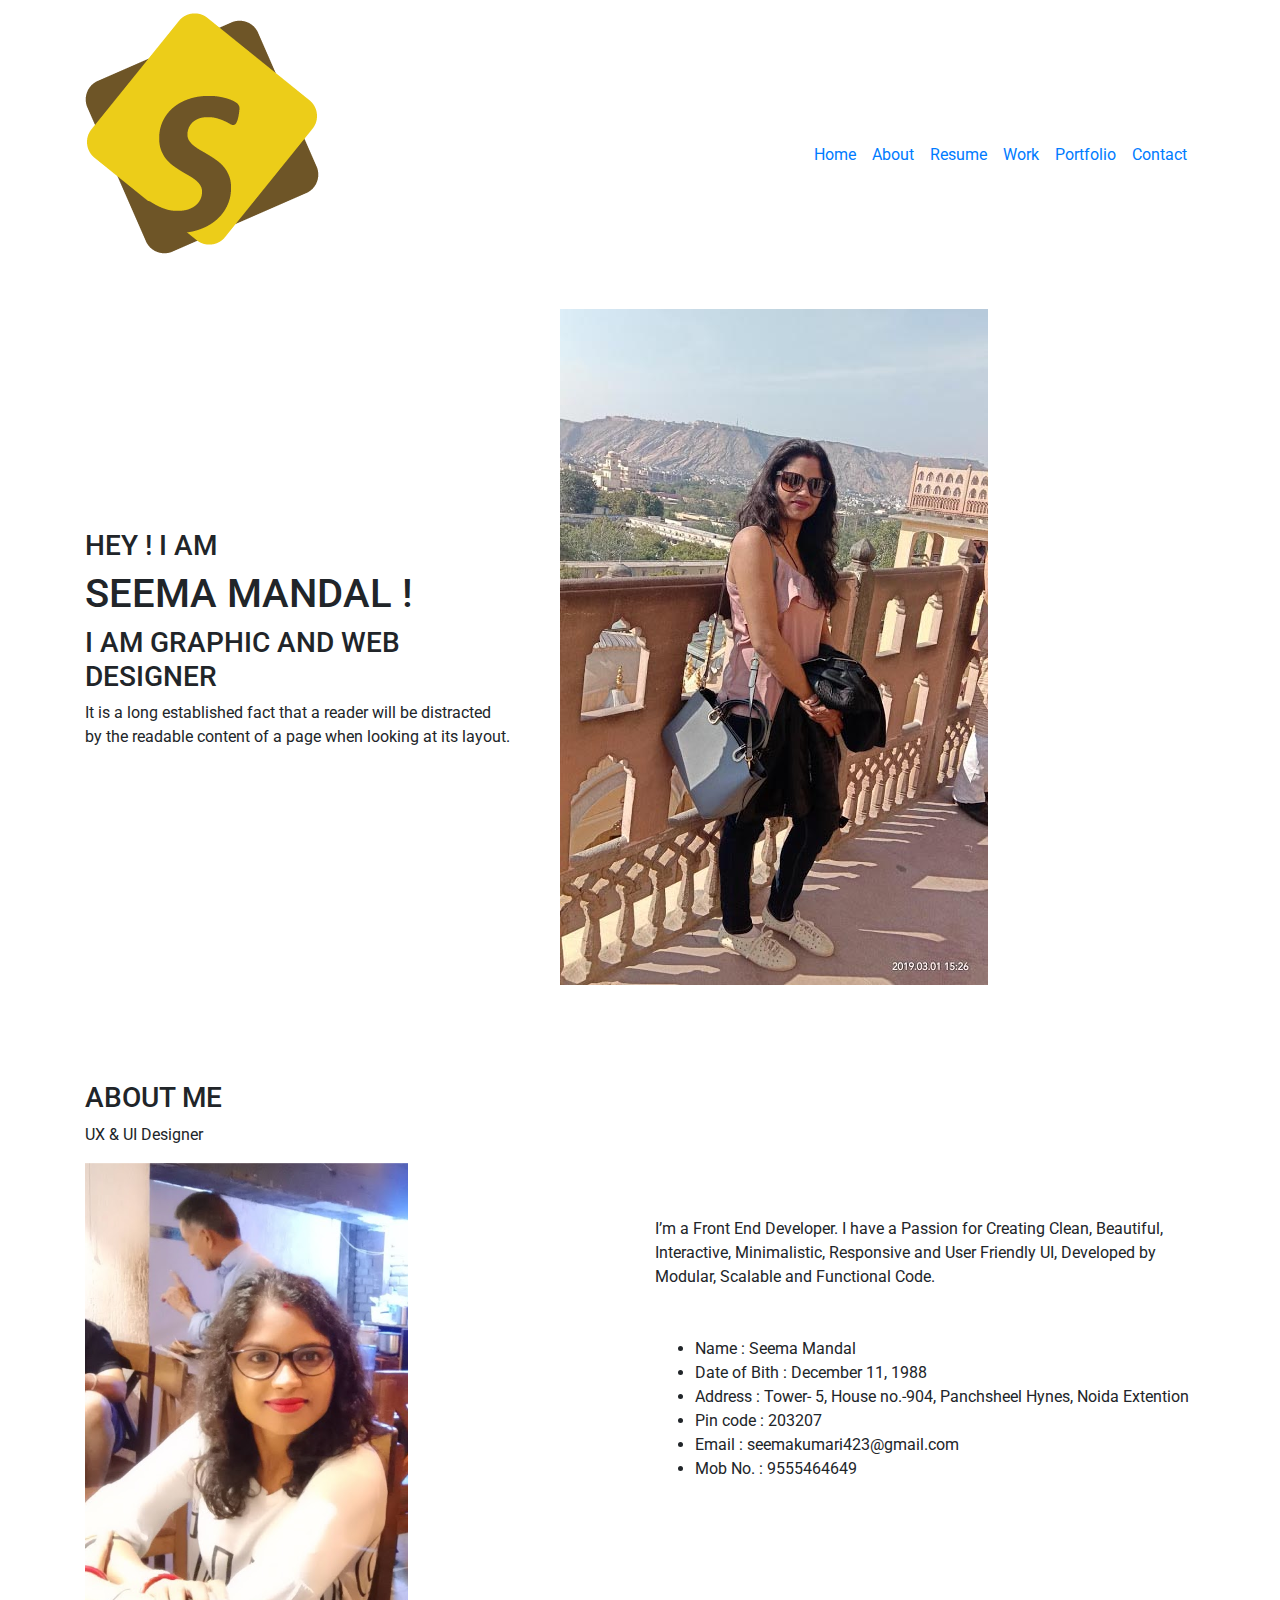
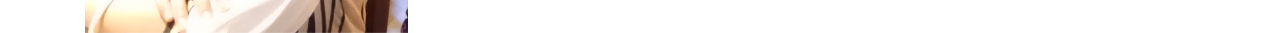
<file: MY PROFILE/MY PROFILE/index.html>
<!doctype html>
<html>
<head>
<meta charset="utf-8">
<title>Myprofile 1</title>
<meta charset="utf-8">
<meta name="viewport" content="width=device-width, initial-scale=1.0">
<link href="css/bootstrap.min.css" rel="stylesheet"/>
<link href="css/style.css" rel="stylesheet"/>
<link href="css/font-awesome.min.css" rel="stylesheet"/>
<link href="https://fonts.googleapis.com/css2?family=Roboto:wght@400;500;900&display=swap" rel="stylesheet">

</head>
<!-- header start-->
<body>
    <header>
        <nav class="navbar navbar-expand-lg menu">
        <div class="container position-relative">
            <a class="navbar-brand" href="#"><img src="images/logo.png" alt=""></a>
                <ul class="navbar-nav  ml-auto">
                    <li class="nav-item "><a class="nav-link btn-line" href="Home">Home</a></li>
                    <li class="nav-item"><a class="nav-link" href="About">About</a></li>
                    <li class="nav-item"><a class="nav-link" href="Resume">Resume</a></li>
                    <li class="nav-item"><a class="nav-link" href="Work">Work</a></li>
                    <li class="nav-item"><a class="nav-link" href="Portfolio">Portfolio</a></li>
                    <li class="nav-item"><a class="nav-link" href="Contact">Contact</a></li>
                </ul>
        </div>
        </nav>
    </header>
    
<!--****************HEADER END********************-->
    
    <section class="banner-section">
        <div class="container">
            <div class="row align-items-center">
                <div class="col-md-5 ">
                    <h3>HEY ! I AM </h3>
                    <h1>SEEMA MANDAL !</h1>
                    <h3>I AM GRAPHIC AND WEB DESIGNER</h3>
                    <p>It is a long established fact that a reader will be distracted<br>
                        by the readable content of a page when looking at its layout. </p>
                </div>
                
                <div class="col-md-7 bg ">
                    <a href="#"><img src="images/IMG_20190301_152623.jpg" alt=""></a>
                </div>
            </div>
        </div>
    </section>
    
<!--****************BANNER SECTION END********************-->  
    
    <section class="about-section">
        <div class="container pt-5 mt-5">
            <div class="row align-items-center">
                <div class="col-md-6 bg bg-adjust rectangel-elmt">
                    <h3>ABOUT ME</h3>
                    <p>UX & UI Designer</p>
                    <a href="#"><img src="images/Mask Group 3.png" alt=""></a>
                </div>
                <div class="col-md-6">
                    <p>I’m a Front End Developer. I have a Passion for Creating 
                        Clean, Beautiful, Interactive, Minimalistic, Responsive 
                        and User Friendly UI, Developed by Modular, Scalable 
                        and Functional Code.
                    </p>
                        
                    <ul class="p-details mt-5">
                        <li>
                            <span>Name :</span>
                            <span>Seema Mandal</span>
                        </li>
                        <li>
                            <span>Date of Bith :</span>
                            <span>December 11, 1988</span>
                        </li>
                        <li>
                            <span>Address :</span>
                            <span>Tower- 5, House no.-904,
                           Panchsheel Hynes, Noida Extention
                            </span>
                        </li>
                        <li>
                            <span>Pin code :</span>
                            <span>203207</span>
                        </li>
                        <li>
                            <span>Email :</span>
                            <span>seemakumari423@gmail.com</span>
                        </li>
                        <li>
                            <span>Mob No. :</span>
                            <span>9555464649</span>
                        </li>
                    </ul>
                </div>
            </div>
        </div>
    </section>
    
    <script src="js/jquery-3.4.1.min.js"></script>
    <script src="js/bootstrap.min.js"></script>
    
</body>
</html>
</file>
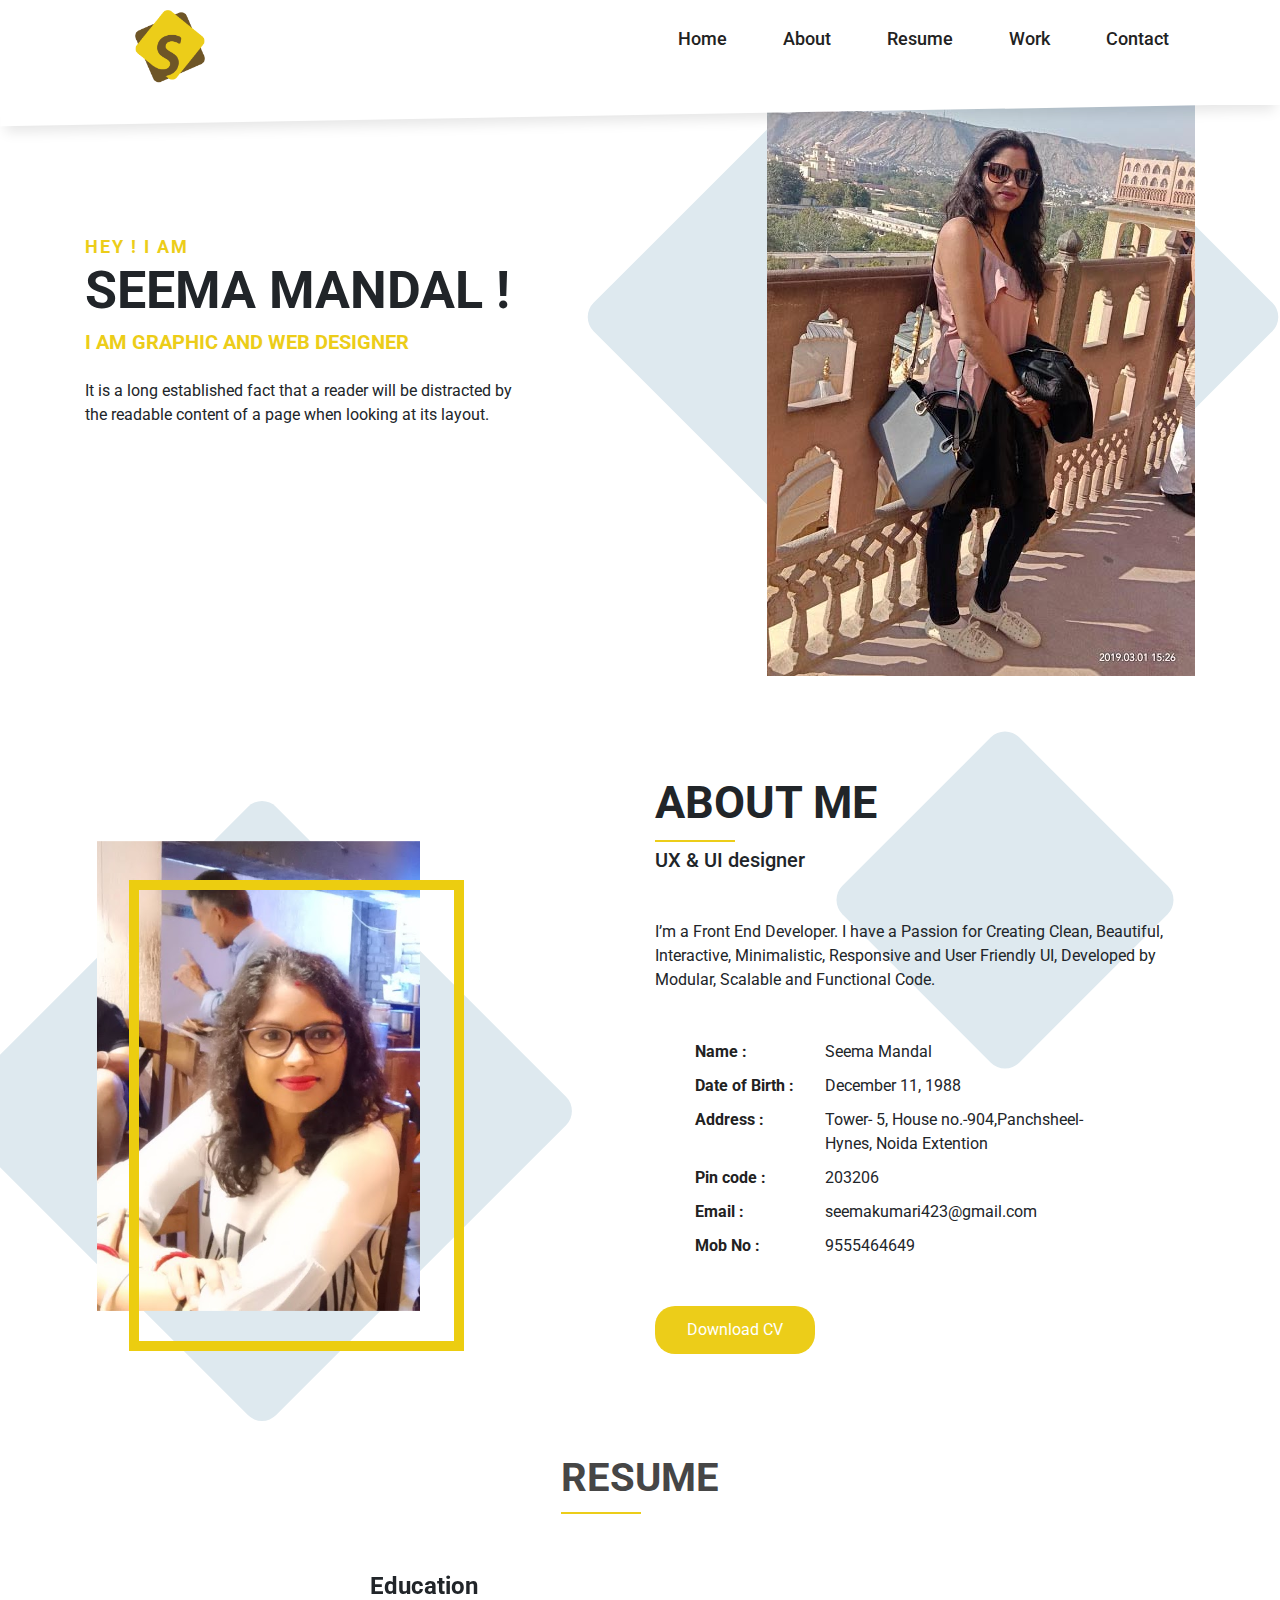
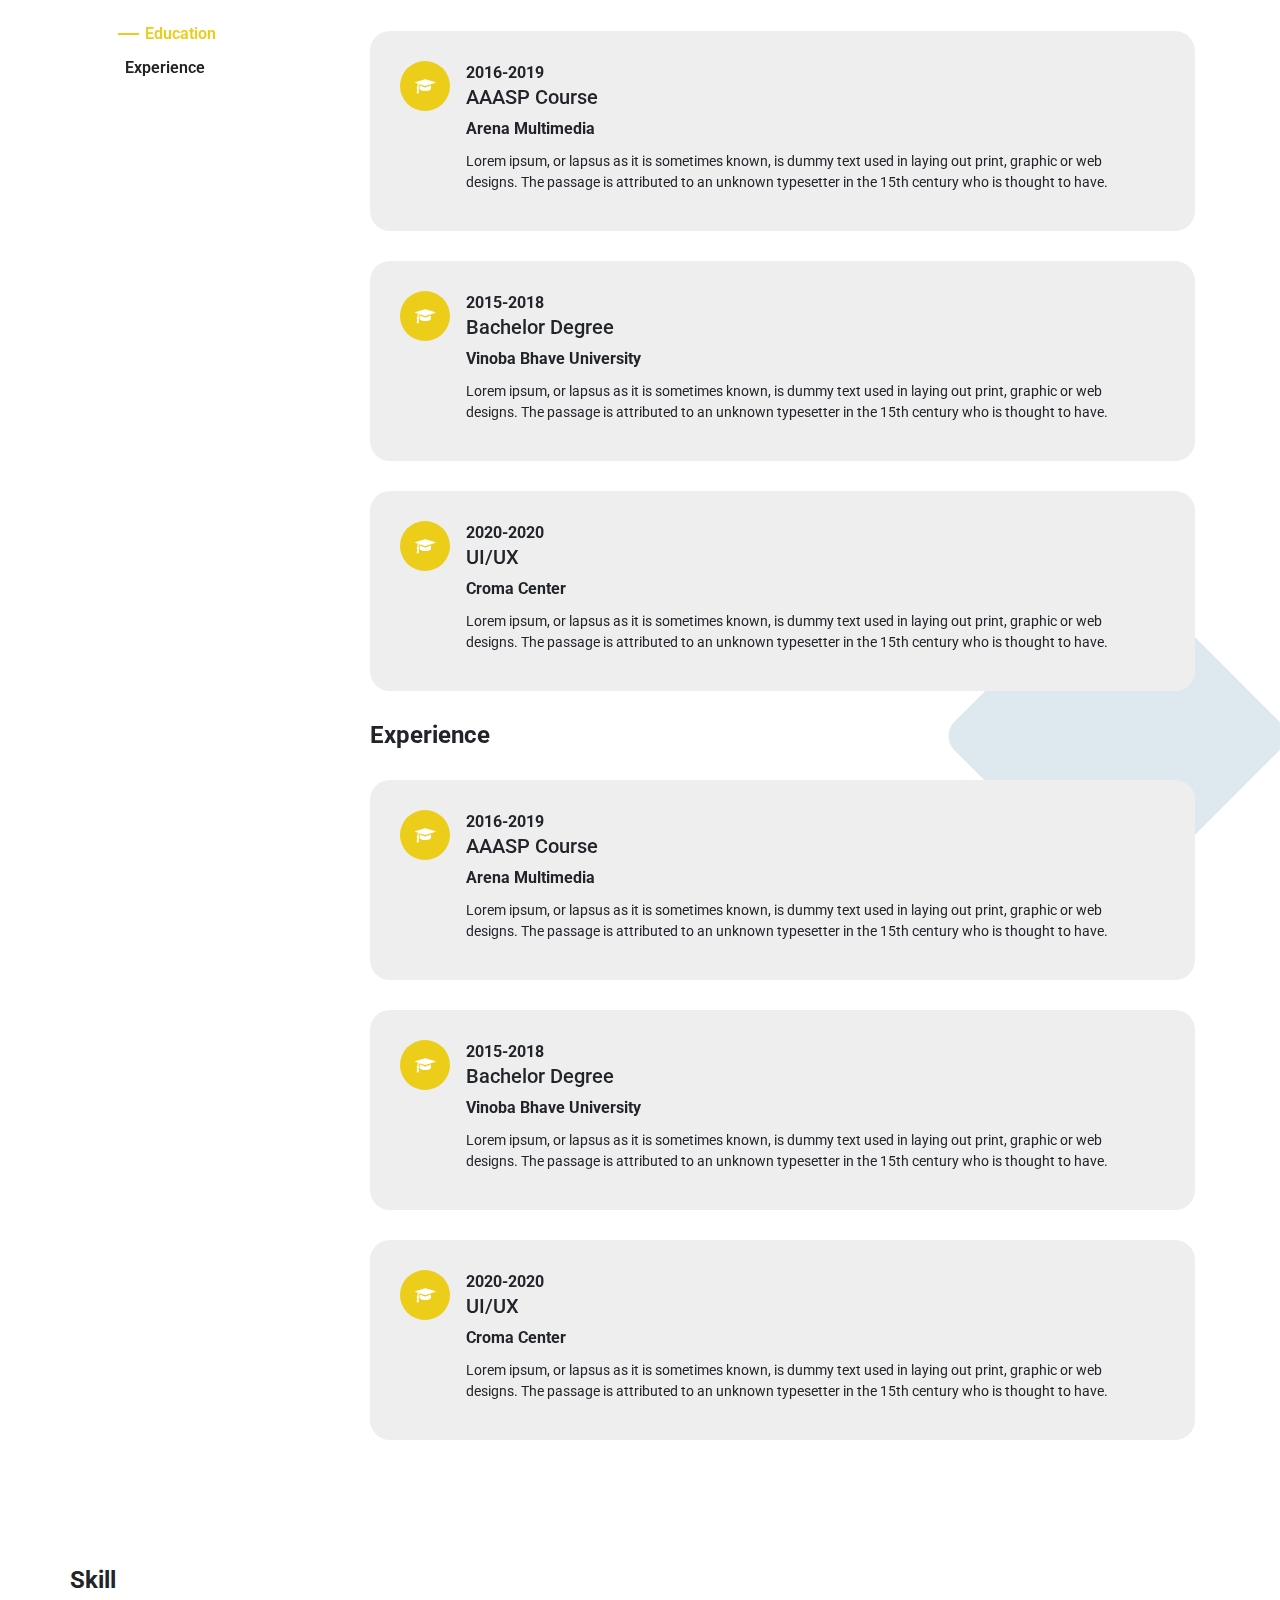
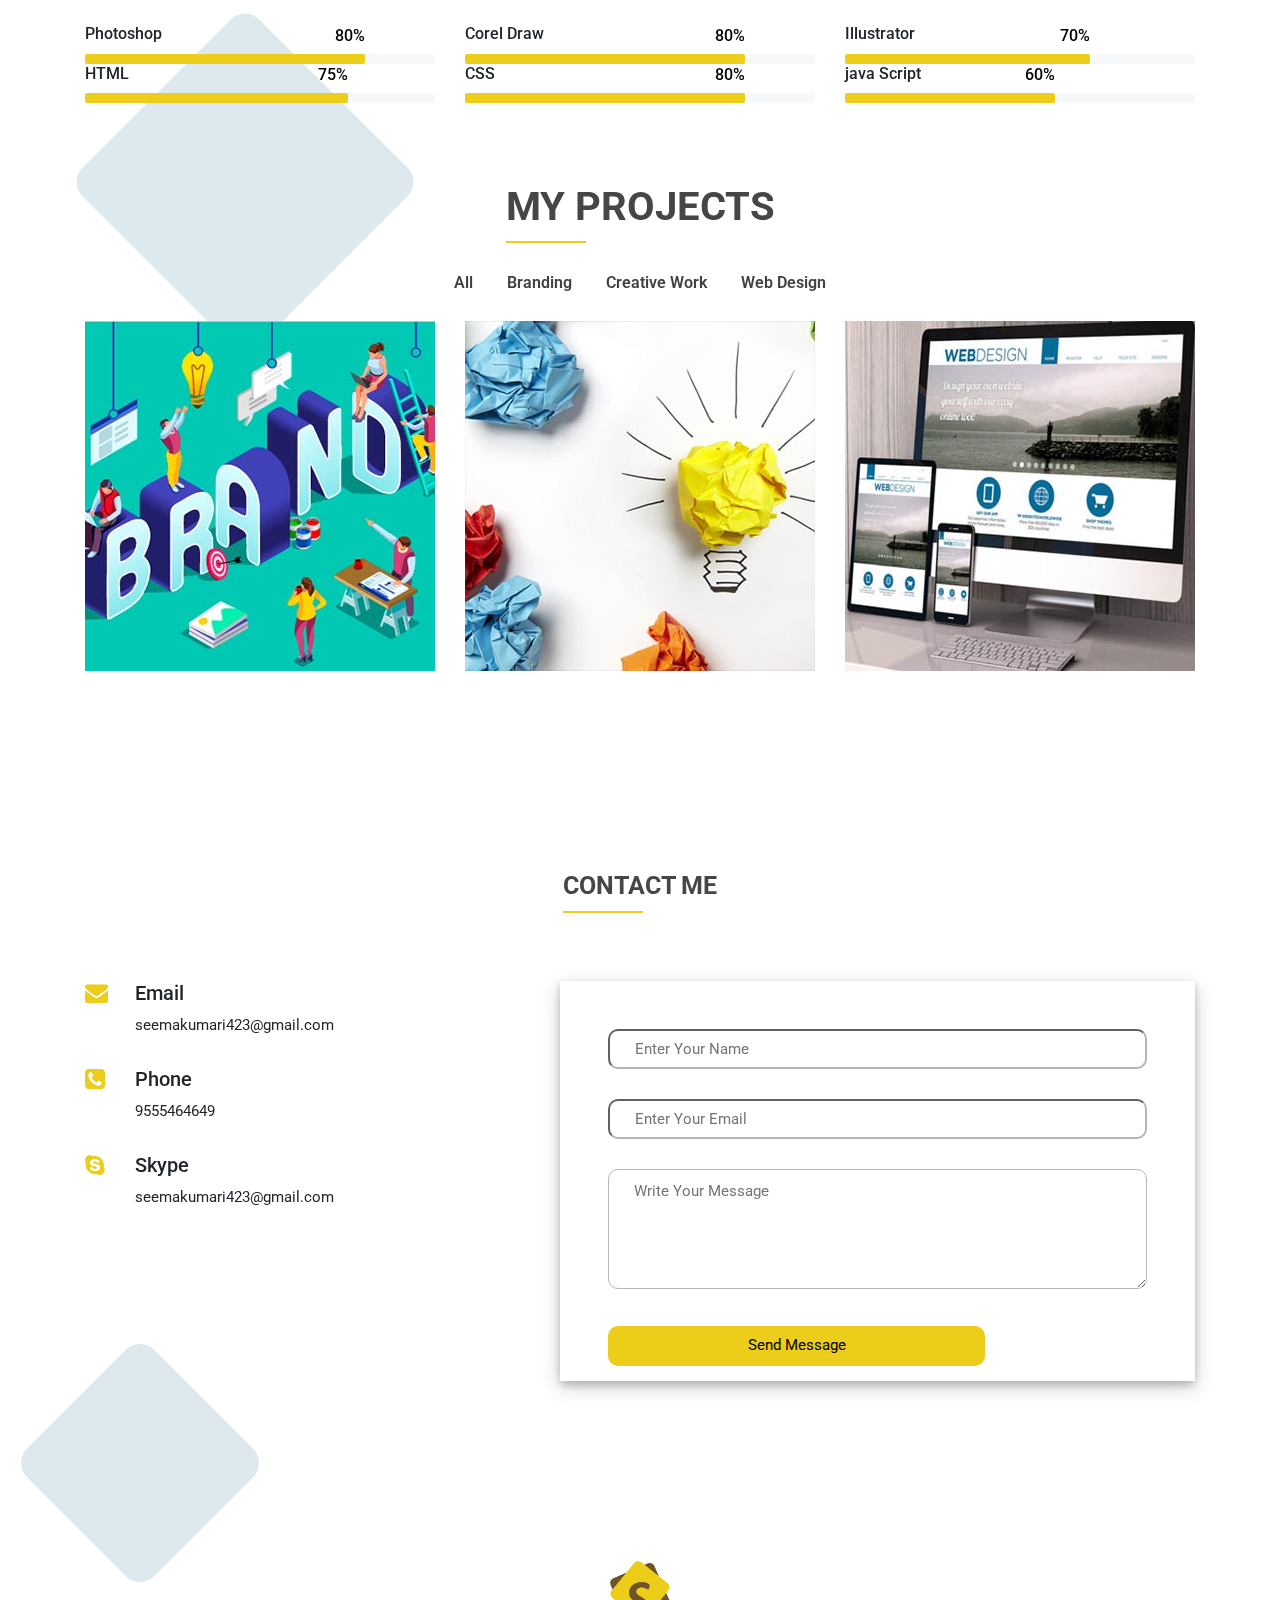
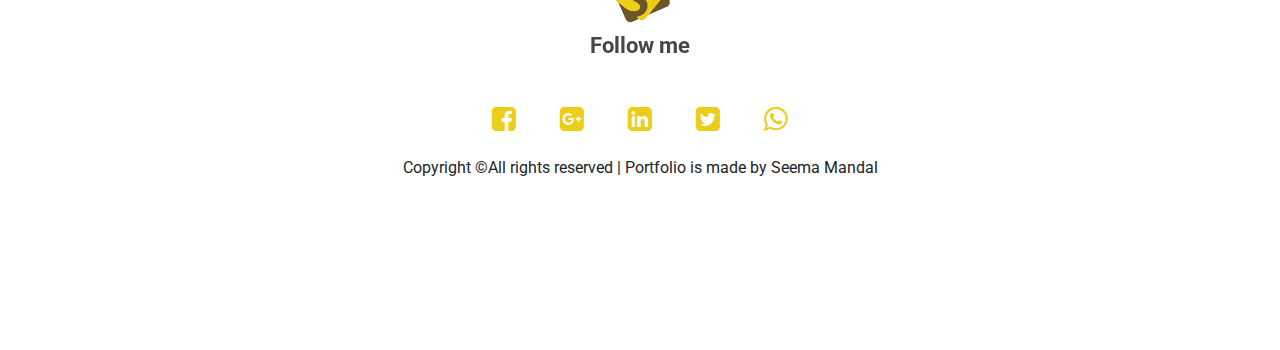
<file: MY PROFILE/index - Copy - Copy - Copy.html>
<!doctype html>
<html>
<head>
<meta charset="utf-8">
<title>Myprofile 1</title>
<meta name="viewport" content="width=device-width, initial-scale=1.0, maximum-scale=1">
<link href="css/bootstrap.min.css" rel="stylesheet"/>
<link href="css/style.css" rel="stylesheet"/>
<link href="css/font-awesome.min.css" rel="stylesheet"/>
<link href="https://fonts.googleapis.com/css2?family=Roboto:wght@400;500;900&display=swap" rel="stylesheet">
</head>
<!-- header start-->
<body>
<header>
  <div class="header-area sticky-bar">
    <div class="main-header header-sticky">
      <div class="container-lg">
        <div class="row">
          <div class="col-lg-2 col-md-2">
              
            <div class="logo"> <a href="#"><img src="images/logo.png" alt="logo"></a> </div>
          </div>
            
          <div class="col-lg-10 col-md-12">
              <span class="toggle-menu float-right">
                  <img src="images/bars.svg" alt="#">
              </span>
            <div class="main-menu float-lg-right">
              <nav>
                <ul>
                  <li class="nav-item"> <a href="#Home" class="nav-link active">Home</a> </li>
                  <li class="nav-item"> <a href="#About" class="nav-link">About</a> </li>
                  <li class="nav-item"> <a href="#Resume" class="nav-link">Resume</a> </li>
                  <li class="nav-item"> <a href="#Work" class="nav-link">Work</a> </li>
                  <li class="nav-item"> <a href="#Contact" class="nav-link">Contact</a> </li>
                </ul>
              </nav>
            </div>
          </div>  
      
        </div>
      </div>
    </div>
  </div>
</header>

<!--****************BANNE START********************-->

<section class="seema-area d-flex align-items-center">
  <div class="container">
    <div class="row align-items-center">
      <div class="col-lg-5 order-lg-1 order-2 col-sm-12 ">
        <div class="seema-caption"> <span class="seema-intro">HEY ! I AM</span>
          <h1>SEEMA MANDAL !</h1>
          <h4>I AM GRAPHIC AND WEB DESIGNER</h4>
          <p>It is a long established fact that a reader will be distracted
            by the readable content of a page when looking at its layout. </p>
        </div>
      </div>
      <div class="col-lg-7 square-shape order-lg-2 order-1 ">
        <div class="seema-img"> <img src="images/IMG_20190301_152623.jpg" alt="image"> </div>
      </div>
    </div>
  </div>
</section>

<!--****************About Section START********************-->

<section class="about-area grey-bg section-padding">
  <div class="container">
      <div class="about-heading-sm ">
            <h2>ABOUT ME</h2>
            <h4>UX & UI designer </h4>
          </div>
    <div class="row align-items-center">
      <div class="col-lg-6 col-md-12 square-shape ">
        <div class="about-pofile-pic"> <img href="#" class="profile-img" src="images/Mask Group 3.png" alt="img"> </div>
          
          
      </div>
      <div class="col-lg-6 col-md-12 ">
        <div class="about-details">
          <div class="about-heading mb-5">
            <h2>ABOUT ME</h2>
            <h4>UX & UI designer </h4>
          </div>
          <p>I’m a Front End Developer. I have a Passion for Creating 
            Clean, Beautiful, Interactive, Minimalistic, Responsive 
            and User Friendly UI, Developed by Modular, Scalable 
            and Functional Code. </p>
          <ul class="about-info mt-5">
            <li> <span>Name :</span> <span>Seema Mandal</span> </li>
            <li> <span>Date of Birth :</span> <span>December 11, 1988</span> </li>
            <li> <span>Address :</span> <span>Tower- 5, House no.-904,Panchsheel- <br>
              Hynes, Noida Extention</span> </li>
            <li> <span>Pin code : </span> <span>203206</span> </li>
            <li> <span>Email : </span> <span>seemakumari423@gmail.com</span> </li>
            <li> <span>Mob No :</span> <span>9555464649</span> </li>
          </ul>
        </div>
        <div class="down-btn mt-5"> <a href="#" class="btn">Download CV</a> </div>
      </div>
    </div>
  </div>
</section>

<!--****************RESUME SECTION START ********************-->

<section class="resume-section square-shape-experience">
  <div class="container">
    <div class="row">

      <div class="col-md-12 text-center ">
        <h2 class="">RESUME</h2>
      </div>

      <div class="col-md-3 d-none d-lg-block ">
        <nav class="edu-btn" id="navi">
          <ul class="skill-btn">
            <li> 
                <a id="x1" href="#page-1" class="current">Education</a> 
              </li>
            <li> <a id="x2" href="#page-2">Experience</a> </li>
          </ul>
        </nav>
      </div>
      
      <!--*********************Education START***********************-->
      
      <div class="col-lg-9 col-md-12">
        <div class="page-1 square-shape-resume">
          <h3 class="sub-heading">Education</h3>
          <div class="edu-page-1 transition d-flex">
            <div class="icon-bg align-items-center justify-content-center d-flex"> <i class="fa fa-graduation-cap" aria-hidden="true"></i> </div>
            <div class="text pl-3"> <span class="year">2016-2019</span>
              <h4>AAASP Course</h4>
              <span class="academia">Arena Multimedia</span>
              <p>Lorem ipsum, or lapsus as it is sometimes known, is dummy text used in laying out print, graphic or 
                web designs. The passage is attributed to an unknown typesetter in the 15th century who is thought 
                to have.</p>
            </div>
          </div>
          <div class="edu-page-1 transition d-flex">
            <div class="icon-bg align-items-center justify-content-center d-flex"> <i class="fa fa-graduation-cap" aria-hidden="true"></i> </div>
            <div class="text pl-3"> <span class="year">2015-2018</span>
              <h4>Bachelor Degree</h4>
              <span class="academia">Vinoba Bhave University</span>
              <p>Lorem ipsum, or lapsus as it is sometimes known, is dummy text used in laying out print, graphic or 
                web designs. The passage is attributed to an unknown typesetter in the 15th century who is thought 
                to have.</p>
            </div>
          </div>
          <div class="edu-page-1 transition d-flex">
            <div class="icon-bg align-items-center justify-content-center d-flex"> <i class="fa fa-graduation-cap" aria-hidden="true"></i> </div>
            <div class="text pl-3"> <span class="year">2020-2020</span>
              <h4>UI/UX</h4>
              <span class="academia">Croma Center</span>
              <p>Lorem ipsum, or lapsus as it is sometimes known, is dummy text used in laying out print, graphic or 
                web designs. The passage is attributed to an unknown typesetter in the 15th century who is thought 
                to have.</p>
            </div>
          </div>
        </div>
          
          <!--*********************Experience START***********************--> 
          <!--<div class="col-md-9 offset-3">
-->        <div class="page-2">
          <h3 class="sub-heading">Experience</h3>
          <div class="edu-page-1 transition d-flex">
            <div class="icon-bg align-items-center justify-content-center d-flex"> <i class="fa fa-graduation-cap" aria-hidden="true"></i> </div>
            <div class="text pl-3"> <span class="year">2016-2019</span>
              <h4>AAASP Course</h4>
              <span class="academia">Arena Multimedia</span>
              <p>Lorem ipsum, or lapsus as it is sometimes known, is dummy text used in laying out print, graphic or 
                web designs. The passage is attributed to an unknown typesetter in the 15th century who is thought 
                to have.</p>
            </div>
          </div>
          <div class="edu-page-1 transition d-flex">
            <div class="icon-bg align-items-center justify-content-center d-flex"> <i class="fa fa-graduation-cap" aria-hidden="true"></i> </div>
            <div class="text pl-3"> <span class="year">2015-2018</span>
              <h4>Bachelor Degree</h4>
              <span class="academia">Vinoba Bhave University</span>
              <p>Lorem ipsum, or lapsus as it is sometimes known, is dummy text used in laying out print, graphic or 
                web designs. The passage is attributed to an unknown typesetter in the 15th century who is thought 
                to have.</p>
            </div>
          </div>
          <div class="edu-page-1 transition d-flex">
            <div class="icon-bg align-items-center justify-content-center d-flex"> <i class="fa fa-graduation-cap" aria-hidden="true"></i> </div>
            <div class="text pl-3"> <span class="year">2020-2020</span>
              <h4>UI/UX</h4>
              <span class="academia">Croma Center</span>
              <p>Lorem ipsum, or lapsus as it is sometimes known, is dummy text used in laying out print, graphic or 
                web designs. The passage is attributed to an unknown typesetter in the 15th century who is thought 
                to have.</p>
            </div>
          </div>
        </div>
     <!-- </div>-->
          
      </div>
      
     
      
    </div>
  </div>
  <div class="container">
    <div class="row pt-5 mt-5 skill">
     
        <h3 class="sub-heading">Skill</h3>
      
    </div>
    <div class="row skill-set square-shape-skill">
      <div class="col-lg-4 col-md-6">
        <div class="progress-area">
          <h5>Photoshop</h5>
          <div class="progress">
            <div class="progress-bar" style="width:80%"> <span>80%</span> </div>
          </div>
        </div>
      </div>
      <div class="col-lg-4 col-md-6">
        <div class="progress-area">
          <h5>Corel Draw</h5>
          <div class="progress">
            <div class="progress-bar" style="width:80%"> <span>80%</span> </div>
          </div>
        </div>
      </div>
      <div class="col-lg-4 col-md-6">
        <div class="progress-area">
          <h5>Illustrator</h5>
          <div class="progress">
            <div class="progress-bar" style="width:70%"> <span>70%</span> </div>
          </div>
        </div>
      </div>
      <div class="col-lg-4 col-md-6">
        <div class="progress-area">
          <h5>HTML</h5>
          <div class="progress">
            <div class="progress-bar" style="width:75%"> <span>75%</span> </div>
          </div>
        </div>
      </div>
      <div class="col-lg-4 col-md-6">
        <div class="progress-area">
          <h5>CSS</h5>
          <div class="progress">
            <div class="progress-bar" style="width:80%"> <span>80%</span> </div>
          </div>
        </div>
      </div>
        
        <div class="col-lg-4 col-md-6">
        <div class="progress-area">
          <h5>java Script</h5>
          <div class="progress">
            <div class="progress-bar" style="width:60%"> <span>60%</span> </div>
          </div>
        </div>
      </div>        
        
    </div>
  </div>
</section>

<!--****************MYPROJECT SECTION START ********************-->

<section class="myproject-area grey-bg section-padding square-shape-project">
  <div class="container">
    <div class="row ">
      <div class="col-lg-12 col-md-12 text-center pd-5">
        <h2 class="">MY PROJECTS</h2>
          <p class="project-work">
              <a href="#">All</a> 
              <a href="#">Branding</a>
              <a href="#">Creative Work</a>
              <a href="#">Web Design</a>
          </p>
      </div>
      <div class="col-lg-4 col-md-6 col-sm-12 flex-md-nowrap flex-wrap d-flex">
        <div class="box12"> <img src="images/branding-work.jpg">
          <div class="box-content">
            <h3 class="title">Branding</h3>
          </div>
        </div>
      </div>
      <div class="col-lg-4 col-md-6  col-sm-12flex-md-nowrap flex-wrap d-flex">
        <div class="box12"> <img src="images/creative-work.jpg">
          <div class="box-content">
            <h3 class="title">Creative work</h3>
          </div>
        </div>
      </div>
      <div class="col-lg-4 col-md-6 col-sm-12 flex-md-nowrap flex-wrap d-flex">
        <div class="box12"> <img src="images/web-work.jpg">
          <div class="box-content">
            <h3 class="title">Web design</h3>
          </div>
        </div>
      </div>
    </div>
  </div>
</section>

<!--****************Contact SECTION START ********************-->

<section class="Contact-area section-padding square-shape-contact">
  <div class="container">
    <div class="row text-center">
      <div class="col-lg-12 col-md-12 ">
        <h2>CONTACT ME</h2>
      </div>
    </div>
    <div class="row">
      <div class="col-lg-3 col-md-4 mb-5 mb-lg-0">
        <div class="contact-left ">
          <div class="social align-items-center">
            <div class="social-icon"><i class="fa fa-envelope"></i></div>
            <div class="social-body">
              <h5>Email</h5>
              <span>seemakumari423@gmail.com</span></div>
          </div>
          <div class="social align-items-center">
            <div class="social-icon"><i class="fa fa-phone-square" aria-hidden="true"></i></div>
            <div class="social-body">
              <h5>Phone</h5>
              <span>9555464649</span></div>
          </div>
          <div class="social align-items-center">
            <div class="social-icon"><i class="fa fa-skype" aria-hidden="true"></i></div>
            <div class="social-body">
              <h5>Skype</h5>
              <span>seemakumari423@gmail.com</span></div>
          </div>
        </div>
      </div>
      <div class="col-lg-7 offset-lg-2 col-md-8">
        <div class="form-bg">
          <div class="form pt-5 pl-5 pr-5">
            <div class="form-group">
              <input type="text" placeholder="Enter Your Name" class="form-design">
            </div>
            <div class="form-group">
              <input type="email" name="email" placeholder="Enter Your Email" class="form-design">
            </div>
            <div class="form-group">
              <textarea name="Message" placeholder="Write Your Message" class="form-design"></textarea>
            </div>
            <div class="button-area">
              <button type="submit" class="send-btn">Send Message</button>
            </div>
          </div>
        </div>
      </div>
    </div>
  </div>
</section>
    
    <!--****************FOOTER SECTION START ********************-->
<footer class="footer-area grey-bg section-padding" >
  <div class="container">
    <div class="row ">
      <div class="col-lg-12 col-md-12 text-center">
          <a href="#">
        <img src="images/logo.png" alt="#">
              </a>
          <h4>Follow me</h4>
          
                  </div>
        
    </div>
      
      <div class="footer-social text-center">
            <a href="#">
                <i class="fa fa-facebook-square" aria-hidden="true"></i>
            </a>
            <a href="#">
                <i class="fa fa-google-plus-square" aria-hidden="true"></i>
            </a>
            <a href="#">
                <i class="fa fa-linkedin-square" aria-hidden="true"></i>
            </a>
            <a href="#">
            <i class="fa fa-twitter-square" aria-hidden="true"></i>
            </a>
            <a href="#">
            <i class="fa fa-whatsapp" aria-hidden="true"></i>
            </a>
          <p>Copyright ©All rights reserved | Portfolio is made by Seema Mandal</p>
        </div>

  </div>
</footer>
<script src="js/jquery-3.4.1.min.js"></script> 
<script src="js/bootstrap.min.js"></script>
<script src="https://ajax.googleapis.com/ajax/libs/jquery/3.5.1/jquery.min.js"></script>
<script>
$(window).scroll(function() {

    var scroll = $(window).scrollTop();

    if (scroll < 2350) {
      $("#x1").addClass('current');
	   $("#x2").removeClass('current');
           
    }
    else if (scroll >= 2350 && scroll <= 2700) {
       $("#x2").addClass('current');
	   $("#x1").removeClass('current');
    }
});
    
    $(".toggle-menu").click(function(){
        $(".main-menu").toggle();
    });
    
</script>
</body>
</html>
</file>
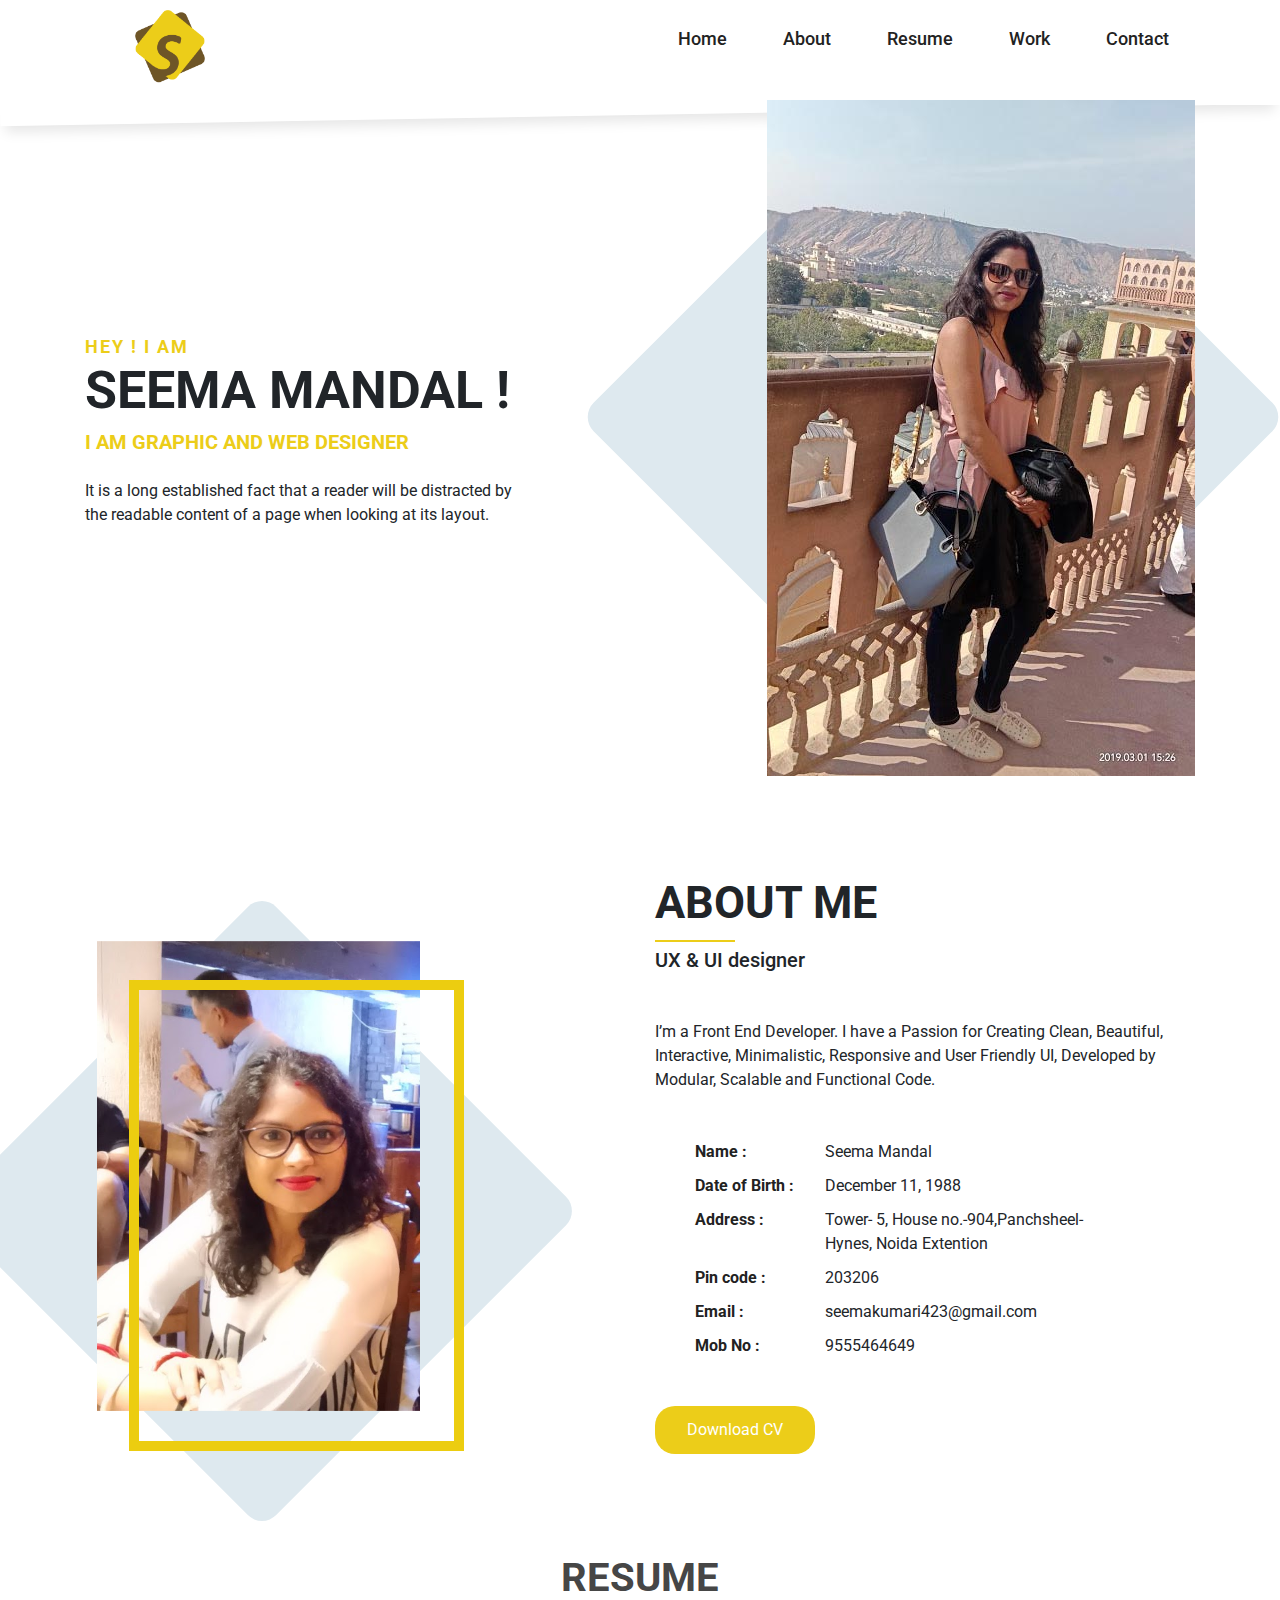
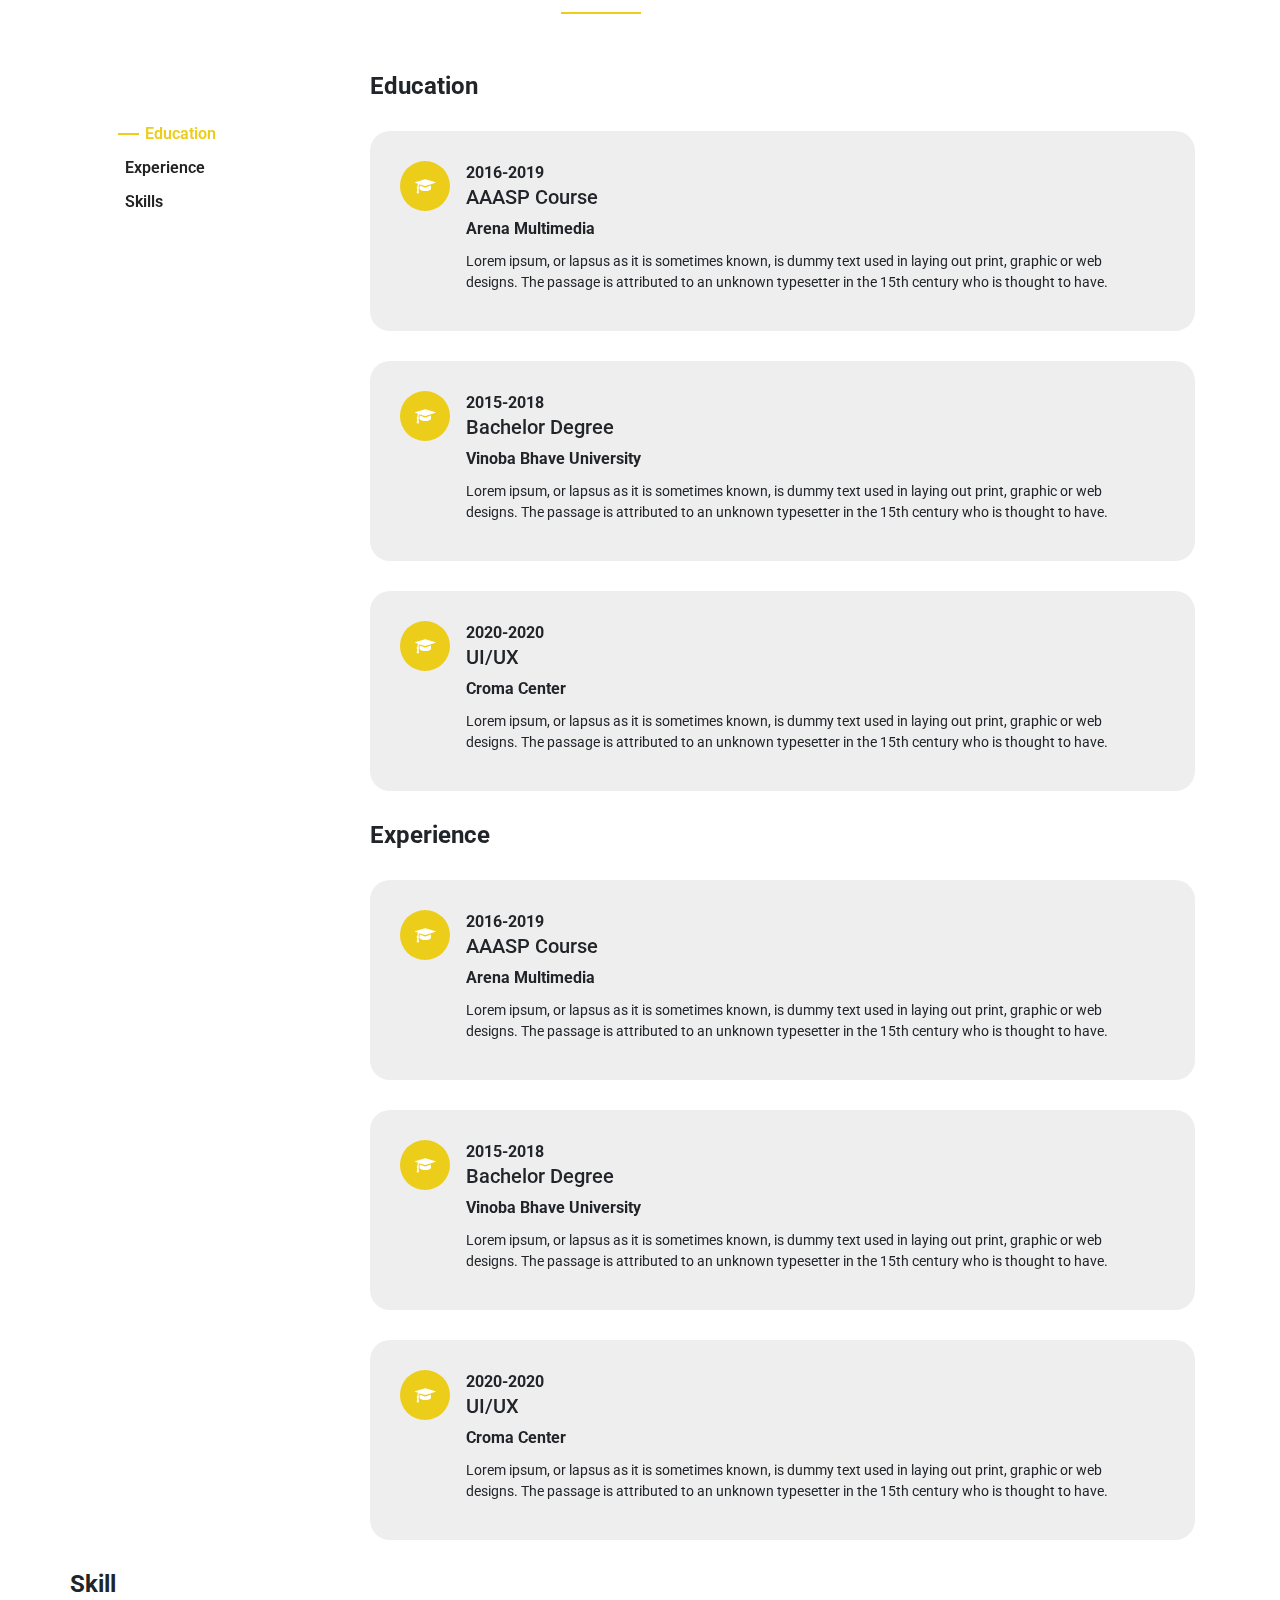
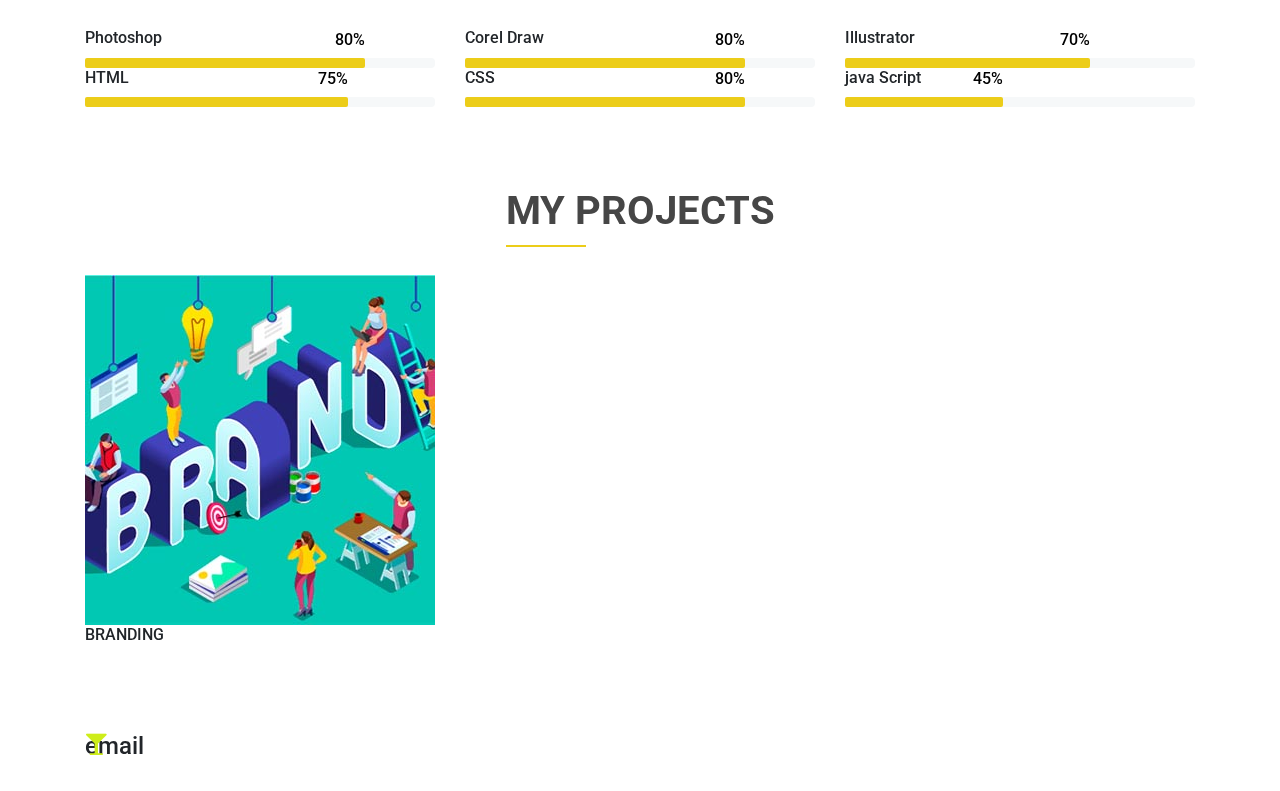
<file: MY PROFILE/index - Copy - Copy.html>
<!doctype html>
<html>
<head>
<meta charset="utf-8">
<title>Myprofile 1</title>
<meta charset="utf-8">
<meta name="viewport" content="width=device-width, initial-scale=1.0">
<link href="css/bootstrap.min.css" rel="stylesheet"/>
<link href="css/style.css" rel="stylesheet"/>
<link href="css/font-awesome.min.css" rel="stylesheet"/>
<link href="https://fonts.googleapis.com/css2?family=Roboto:wght@400;500;900&display=swap" rel="stylesheet">
</head>
<!-- header start-->
<body>
<header>
  <div class="header-area">
    <div class="main-header header-sticky">
      <div class="container">
        <div class="row">
          <div class="col-lg-2 col-md-2">
            <div class="logo"> <a href="#"><img src="images/logo.png" alt="logo"></a> </div>
          </div>
          <div class="col-lg-10 col-md-10">
            <div class="main-menu float-right">
              <nav>
                <ul>
                  <li class="nav-item"> <a href="#Home" class="nav-link active">Home</a> </li>
                  <li class="nav-item"> <a href="#About" class="nav-link">About</a> </li>
                  <li class="nav-item"> <a href="#Resume" class="nav-link">Resume</a> </li>
                  <li class="nav-item"> <a href="#Work" class="nav-link">Work</a> </li>
                  <li class="nav-item"> <a href="#Contact" class="nav-link">Contact</a> </li>
                </ul>
              </nav>
            </div>
          </div>
        </div>
      </div>
    </div>
  </div>
</header>

<!--****************BANNE START***********************-->

<section class="seema-area d-flex align-items-center">
  <div class="container">
    <div class="row align-items-center">
      <div class="col-lg-5">
        <div class="seema-caption"> <span class="seema-intro">HEY ! I AM</span>
          <h1>SEEMA MANDAL !</h1>
          <h4>I AM GRAPHIC AND WEB DESIGNER</h4>
          <p>It is a long established fact that a reader will be distracted
            by the readable content of a page when looking at its layout. </p>
        </div>
      </div>
      <div class="col-lg-7 square-shape">
        <div class="seema-img"> <img src="images/IMG_20190301_152623.jpg" alt="image"> </div>
      </div>
    </div>
  </div>
</section>

<!--****************About Section START********************-->

<section class="about-area grey-bg section-padding">
  <div class="container">
    <div class="row align-items-center">
      <div class="col-lg-6 col-md-12 square-shape">
        <div class="about-pofile-pic"> <img href="#" class="profile-img" src="images/Mask Group 3.png" alt="img"> </div>
      </div>
      <div class="col-lg-6 col-md-12">
        <div class="about-details">
          <div class="about-heading mb-5">
            <h2>ABOUT ME</h2>
            <h4>UX & UI designer </h4>
          </div>
          <p>I’m a Front End Developer. I have a Passion for Creating 
            Clean, Beautiful, Interactive, Minimalistic, Responsive 
            and User Friendly UI, Developed by Modular, Scalable 
            and Functional Code. </p>
            
            <ul class="about-info mt-5">
                <li>
                <span>Name :</span>
                    <span>Seema Mandal</span>
                </li>
                <li>
                <span>Date of Birth :</span>
                    <span>December 11, 1988</span>
                </li>
                
                <li>
                <span>Address :</span>
                    <span>Tower- 5, House no.-904,Panchsheel- <br>Hynes, Noida Extention</span>
                </li>
                <li>
                <span>Pin code : </span>
                    <span>203206</span>
                </li>
                <li>
                <span>Email : </span>
                    <span>seemakumari423@gmail.com</span>
                </li>
                <li>
                <span>Mob No :</span>
                    <span>9555464649</span>
                </li>
            </ul>

        </div>
          <div class="down-btn mt-5 ">
              <a href="#" class="btn">Download CV</a>
          </div>
          
      </div>
    </div>
  </div>
</section>
    
    <!--****************RESUME SECTION START ********************--> 
    
    <section class="resume-section">
        <div class="container">
            <div class="row">
                <div class="col-md-12 text-center">
                    <h2 class="">RESUME</h2>
                </div>
                
                <div class="col-md-3 ">
                    <nav class="edu-btn">
                    <ul class="skill-btn">
                        <li>
                            <a href="#" class="current">Education</a>
                        </li>
                        <li>
                            <a href="#">Experience</a>
                        </li>
                        <li>
                            <a href="#">Skills</a>
                        </li>
                    </ul>
                    </nav>
                </div>
                
 <!--*********************Education START***********************-->
                
                <div class="col-md-9">
                    <div class="page-1">
                        <h3 class="sub-heading">Education</h3>
                        <div class="edu-page-1 transition d-flex">
                            <div class="icon-bg align-items-center justify-content-center d-flex">
                               <i class="fa fa-graduation-cap" aria-hidden="true"></i>
                                
                            </div>
                            <div class="text pl-3">
                                    <span class="year">2016-2019</span>
                                <h4>AAASP Course</h4>
                                <span class="academia">Arena Multimedia</span>
                                <p>Lorem ipsum, or lapsus as it is sometimes known, is dummy text used in laying out print, graphic or 
web designs. The passage is attributed to an unknown typesetter in the 15th century who is thought 
to have.</p>
                                </div>
                        </div>
                        
                        
                        <div class="edu-page-1 transition d-flex">
                            <div class="icon-bg align-items-center justify-content-center d-flex">
                               <i class="fa fa-graduation-cap" aria-hidden="true"></i>
                                
                            </div>
                            <div class="text pl-3">
                                    <span class="year">2015-2018</span>
                                <h4>Bachelor Degree</h4>
                                <span class="academia">Vinoba Bhave University</span>
                                <p>Lorem ipsum, or lapsus as it is sometimes known, is dummy text used in laying out print, graphic or 
web designs. The passage is attributed to an unknown typesetter in the 15th century who is thought 
to have.</p>
                                </div>
                        </div>
                        
                        
                       <div class="edu-page-1 transition d-flex">
                            <div class="icon-bg align-items-center justify-content-center d-flex">
                               <i class="fa fa-graduation-cap" aria-hidden="true"></i>
                                
                            </div>
                            <div class="text pl-3">
                                    <span class="year">2020-2020</span>
                                <h4>UI/UX</h4>
                                <span class="academia">Croma Center</span>
                                <p>Lorem ipsum, or lapsus as it is sometimes known, is dummy text used in laying out print, graphic or 
web designs. The passage is attributed to an unknown typesetter in the 15th century who is thought 
to have.</p>
                                </div>
                        </div> 
                        
                    </div>
                </div>
                
  <!--*********************Experience START***********************-->              
                    <div class="col-md-9 offset-3">
                    <div class="page-1">
                        <h3 class="sub-heading">Experience</h3>
                        <div class="edu-page-1 transition d-flex">
                            <div class="icon-bg align-items-center justify-content-center d-flex">
                               <i class="fa fa-graduation-cap" aria-hidden="true"></i>
                                
                            </div>
                            <div class="text pl-3">
                                    <span class="year">2016-2019</span>
                                <h4>AAASP Course</h4>
                                <span class="academia">Arena Multimedia</span>
                                <p>Lorem ipsum, or lapsus as it is sometimes known, is dummy text used in laying out print, graphic or 
web designs. The passage is attributed to an unknown typesetter in the 15th century who is thought 
to have.</p>
                                </div>
                        </div>
                        
                        
                        <div class="edu-page-1 transition d-flex">
                            <div class="icon-bg align-items-center justify-content-center d-flex">
                               <i class="fa fa-graduation-cap" aria-hidden="true"></i>
                                
                            </div>
                            <div class="text pl-3">
                                    <span class="year">2015-2018</span>
                                <h4>Bachelor Degree</h4>
                                <span class="academia">Vinoba Bhave University</span>
                                <p>Lorem ipsum, or lapsus as it is sometimes known, is dummy text used in laying out print, graphic or 
web designs. The passage is attributed to an unknown typesetter in the 15th century who is thought 
to have.</p>
                                </div>
                        </div>
                        
                        
                       <div class="edu-page-1 transition d-flex">
                            <div class="icon-bg align-items-center justify-content-center d-flex">
                               <i class="fa fa-graduation-cap" aria-hidden="true"></i>
                                
                            </div>
                            <div class="text pl-3">
                                    <span class="year">2020-2020</span>
                                <h4>UI/UX</h4>
                                <span class="academia">Croma Center</span>
                                <p>Lorem ipsum, or lapsus as it is sometimes known, is dummy text used in laying out print, graphic or 
web designs. The passage is attributed to an unknown typesetter in the 15th century who is thought 
to have.</p>
                                </div>
                        </div> 
                        
                    </div>
                </div>
                
            </div>
        </div>
        <div class="container">
            <div class="row">
                    <div class="page-1">
                        <h3 class="sub-heading">Skill</h3>
                        </div>
            </div>
            <div class="row">
            <div class="col-md-4">
                <div class="progress-area">
                    <h5>Photoshop</h5>
                    <div class="progress">
                    <div class="progress-bar" style="width:80%">
                        <span>80%</span>
                        </div>
                    </div>
                </div>
            </div>
            <div class="col-md-4">
                <div class="progress-area">
                    <h5>Corel Draw</h5>
                    <div class="progress">
                    <div class="progress-bar" style="width:80%">
                        <span>80%</span>
                        </div>
                    </div>
                </div>
            </div>
                <div class="col-md-4">
                <div class="progress-area">
                    <h5>Illustrator</h5>
                    <div class="progress">
                    <div class="progress-bar" style="width:70%">
                        <span>70%</span>
                        </div>
                    </div>
                </div>
            </div>
            
                <div class="col-md-4">
                <div class="progress-area">
                    <h5>HTML</h5>
                    <div class="progress">
                    <div class="progress-bar" style="width:75%">
                        <span>75%</span>
                        </div>
                    </div>
                </div>
            </div>
            
             <div class="col-md-4">
                <div class="progress-area">
                    <h5>CSS</h5>
                    <div class="progress">
                    <div class="progress-bar" style="width:80%">
                        <span>80%</span>
                        </div>
                    </div>
                </div>
            </div>
            
                <div class="col-md-4">
                <div class="progress-area">
                    <h5>java Script</h5>
                    <div class="progress">
                    <div class="progress-bar" style="width:45%">
                        <span>45%</span>
                        </div>
                    </div>
                </div>
            </div>

                
            </div>
            </div>
                 
    </section>
    
    <!--****************MYPROJECT SECTION START ********************--> 
    
    <section class="myproject-area grey-bg section-padding">
        <div class="container">
            <div class="row ">
                <div class="col-lg-12 col-md-12 text-center">
                    <h2 class="">MY PROJECTS</h2>
                </div>
                
                <div class="col-lg-4 col-md-4">
                    <div class="box-effect">
                        <img src="images/branding-work.jpg" alt="banding-work">
                        <div class="box-content">
                            <h6 class="title">BRANDING</h6>
                            
                        </div>
                        
                    </div>
                </div>
               <!-- <div class="col-lg-4 col-md-4">
                    <a href="#"><img src="images/creative-work.jpg" alt="creative-work"></a>
                </div>
                <div class="col-lg-4 col-md-4">
                    <a href="#"><img src="images/web-work.jpg" alt="graphic-work"></a>
                </div>-->
            </div>
        </div>
    </section>
    <div class="container">
    <div class="row">
        <!--<div class="col-lg-3 col-md-4 mb-5 mb-lg-0">
          <div class="contact-left">
            <div class="social align-items-center">
              <div class="social-icon"><i class="fa fa-envelope"></i></div>
              <div class="social-body">
                <h4>Email</h4>
                <span>Your@gmail.com</span></div>
            </div>
            
            </div>
          </div>-->
        
        <div class="col-md-4">
            <div class="social">
                <div class="social-icon">
                    <i class="fa fa-glass"></i>
                </div>
                
                <div class="social-body">
                <h4>email</h4>
            </div>
            </div>
            
            
            
        </div>
        
        </div>
        </div>
     
    
<script src="js/jquery-3.4.1.min.js"></script> 
<script src="js/bootstrap.min.js"></script>
</body>
</html>
</file>
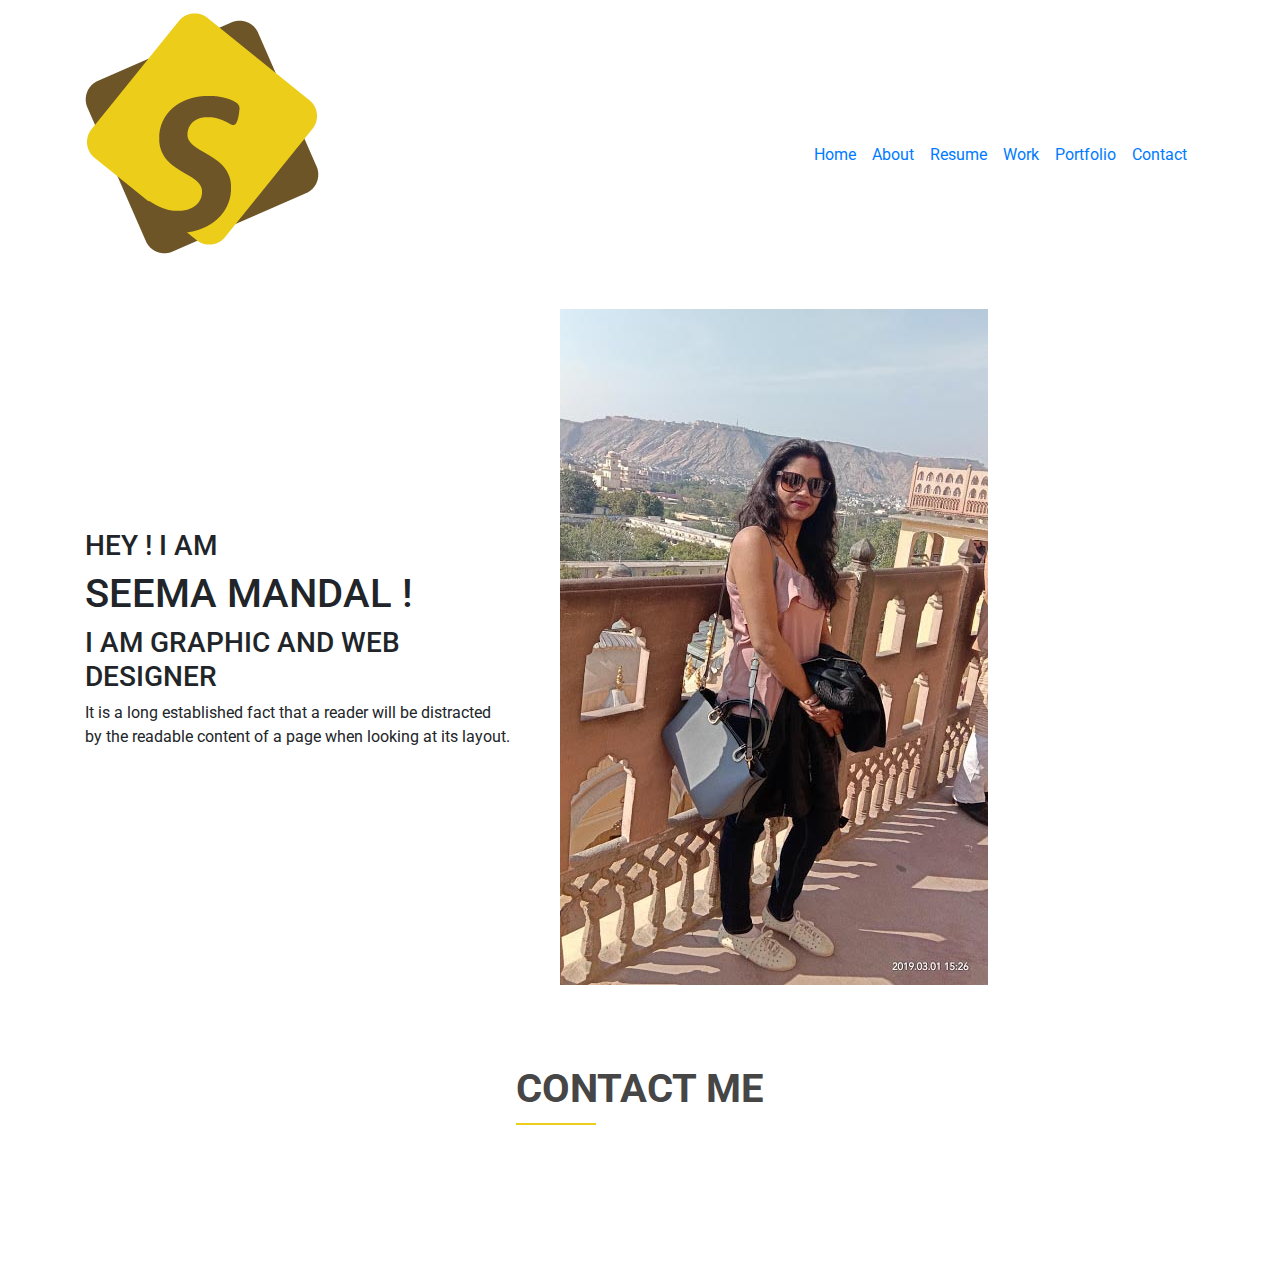
<file: MY PROFILE/MY PROFILE/contact.html>
<!doctype html>
<html>
<head>
<meta charset="utf-8">
<title>Myprofile 1</title>
<meta charset="utf-8">
<meta name="viewport" content="width=device-width, initial-scale=1.0">
<link href="css/bootstrap.min.css" rel="stylesheet"/>
<link href="css/style.css" rel="stylesheet"/>
<link href="css/font-awesome.min.css" rel="stylesheet"/>
<link href="https://fonts.googleapis.com/css2?family=Roboto:wght@400;500;900&display=swap" rel="stylesheet">

</head>
<!-- header start-->
<body>
    <header>
        <nav class="navbar navbar-expand-lg menu">
        <div class="container position-relative">
            <a class="navbar-brand" href="#"><img src="images/logo.png" alt=""></a>
                <ul class="navbar-nav  ml-auto">
                    <li class="nav-item "><a class="nav-link btn-line" href="Home">Home</a></li>
                    <li class="nav-item"><a class="nav-link" href="About">About</a></li>
                    <li class="nav-item"><a class="nav-link" href="Resume">Resume</a></li>
                    <li class="nav-item"><a class="nav-link" href="Work">Work</a></li>
                    <li class="nav-item"><a class="nav-link" href="Portfolio">Portfolio</a></li>
                    <li class="nav-item"><a class="nav-link" href="Contact">Contact</a></li>
                </ul>
        </div>
        </nav>
    </header>
    
<!--****************HEADER END********************-->
    
    <section class="banner-section">
        <div class="container">
            <div class="row align-items-center">
                <div class="col-md-5 ">
                    <h3>HEY ! I AM </h3>
                    <h1>SEEMA MANDAL !</h1>
                    <h3>I AM GRAPHIC AND WEB DESIGNER</h3>
                    <p>It is a long established fact that a reader will be distracted<br>
                        by the readable content of a page when looking at its layout. </p>
                </div>
                
                <div class="col-md-7 bg ">
                    <a href="#"><img src="images/IMG_20190301_152623.jpg" alt=""></a>
                </div>
            </div>
        </div>
    </section>
    
<!--****************BANNER SECTION END********************-->  
    
<section class="Contact-area section-padding ">
  <div class="container">
    <div class="row text-center">
      <div class="col-lg-12 col-md-12 ">
        <h2>CONTACT ME</h2>
      </div>
      
      </div>
      <div class="row">
        <div class="col-lg-3 col-md-4 mb-5 mb-lg-0 bg-1">
       
          </div>
          
          <div class="col-lg-7 offset-lg-2 col-md-8 bg-2">
              
          </div>
        
        </div>
    </div>
  
</section>
    
    <script src="js/jquery-3.4.1.min.js"></script>
    <script src="js/bootstrap.min.js"></script>
    
</body>
</html>
</file>
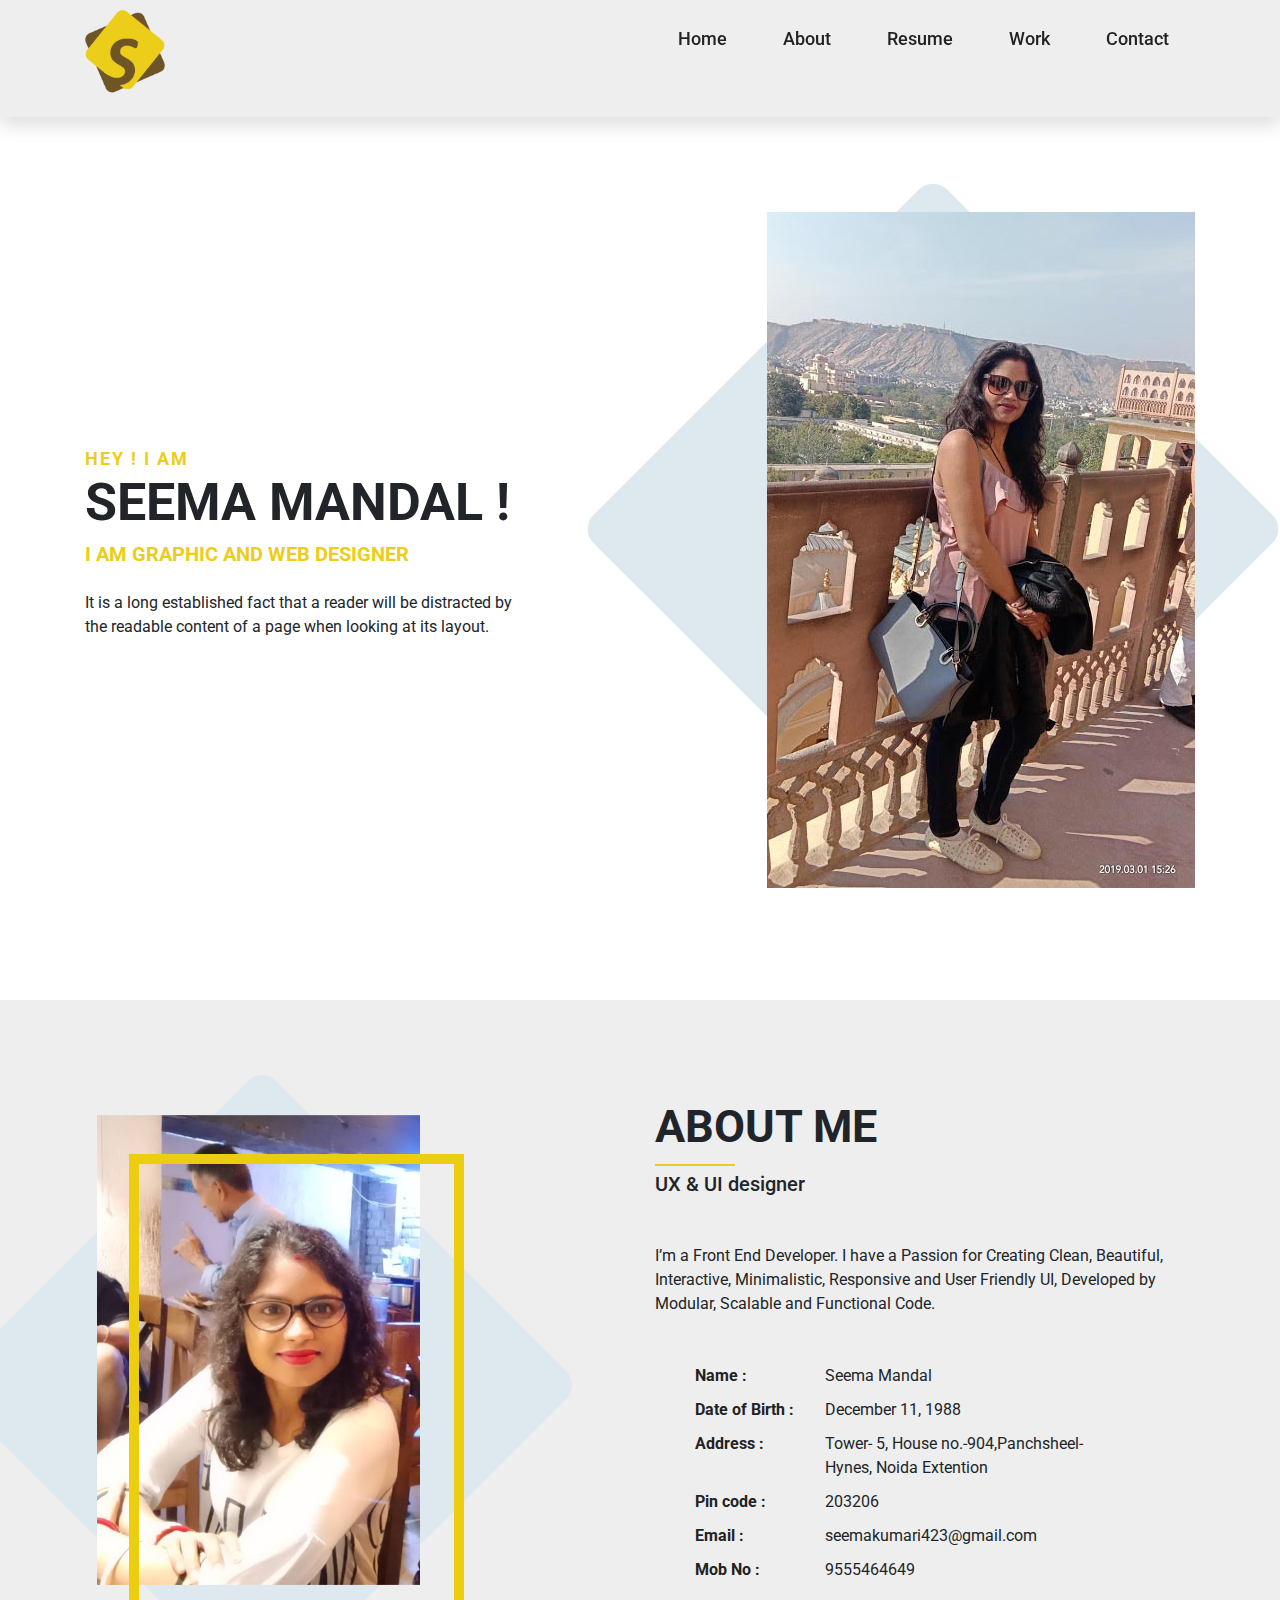
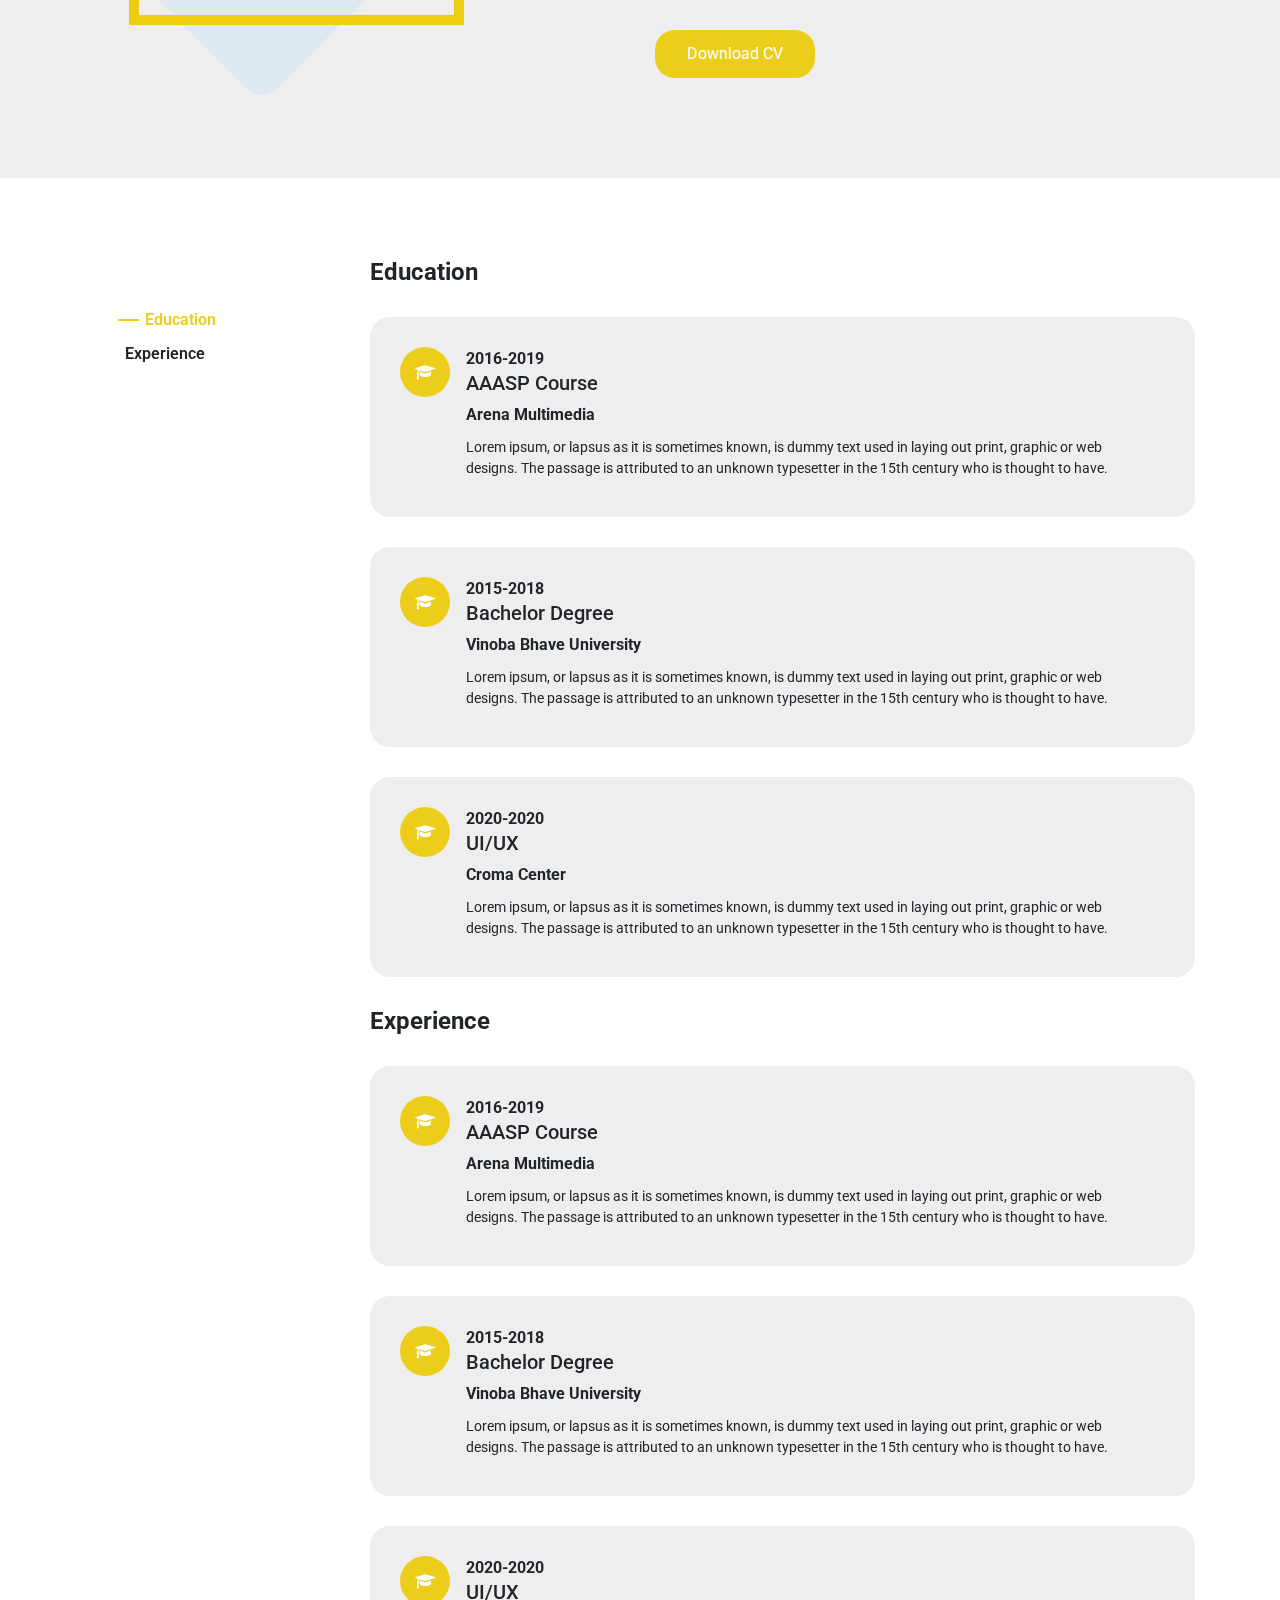
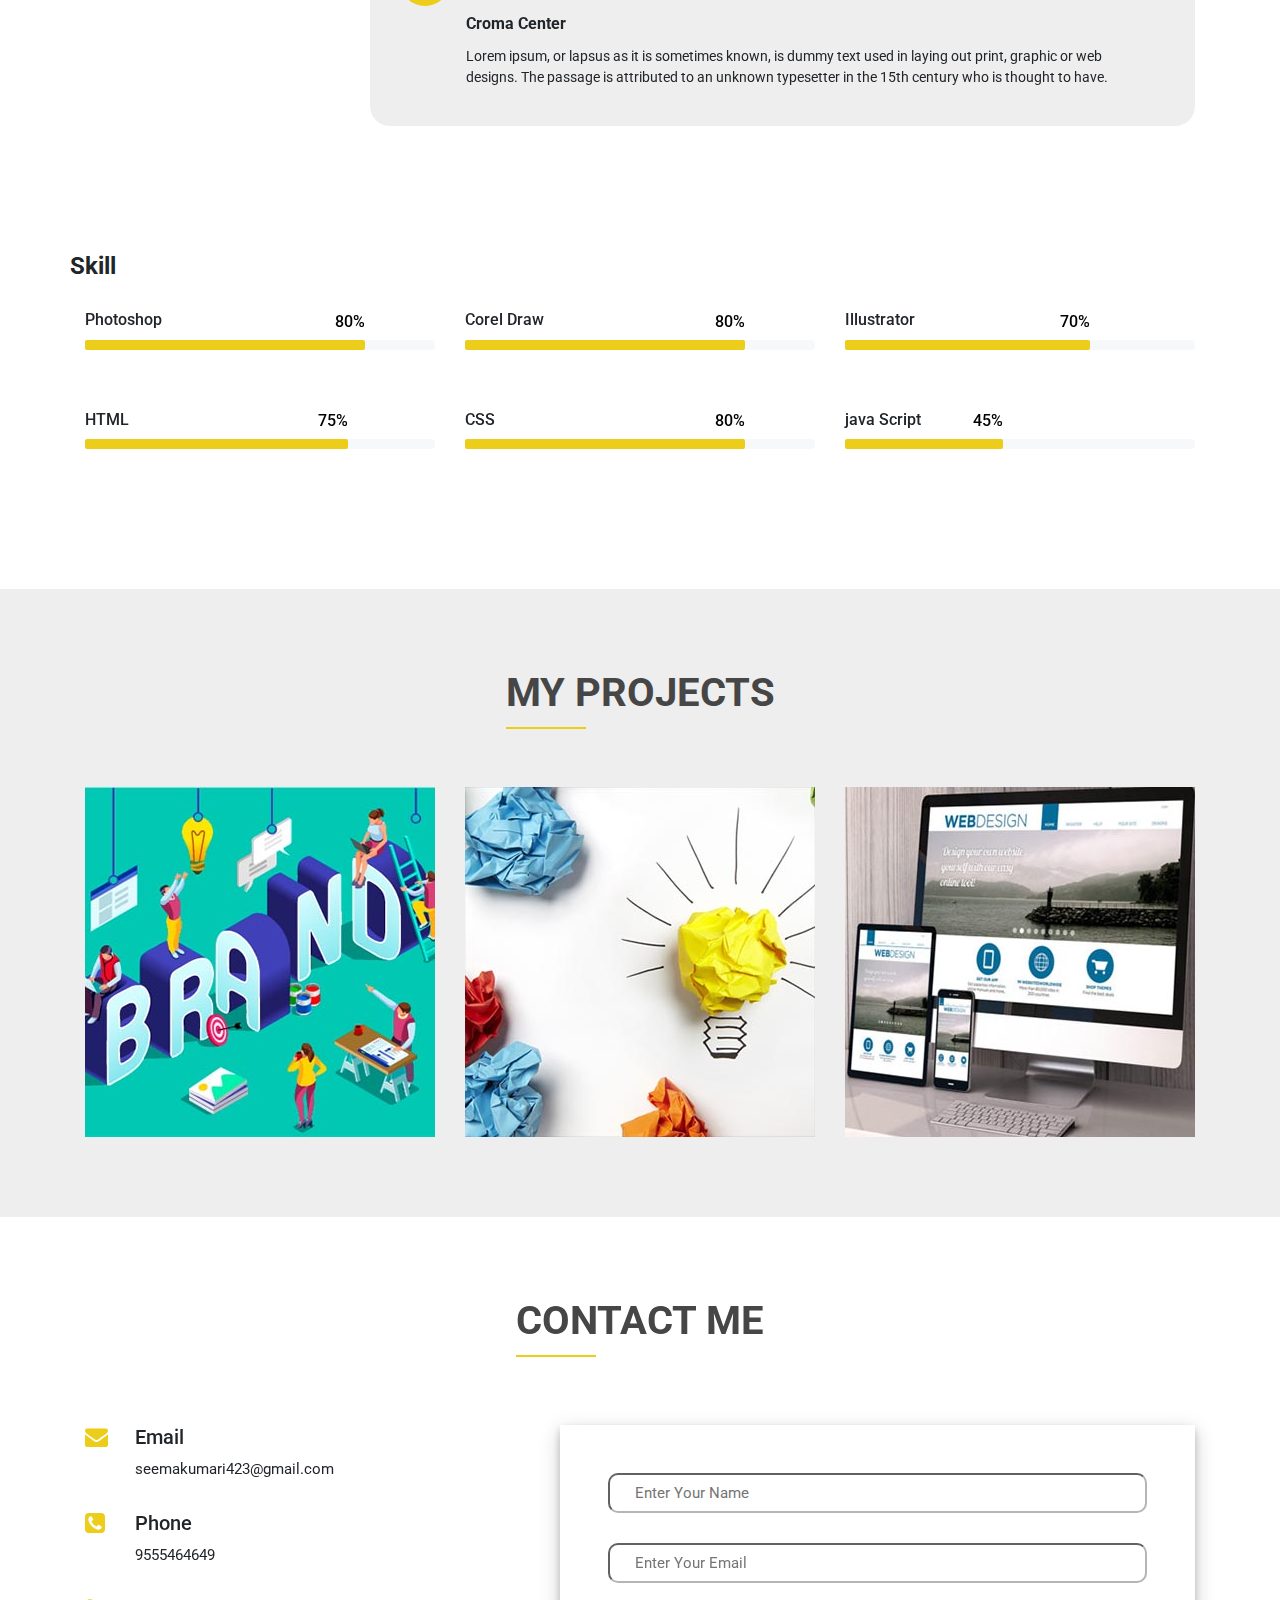
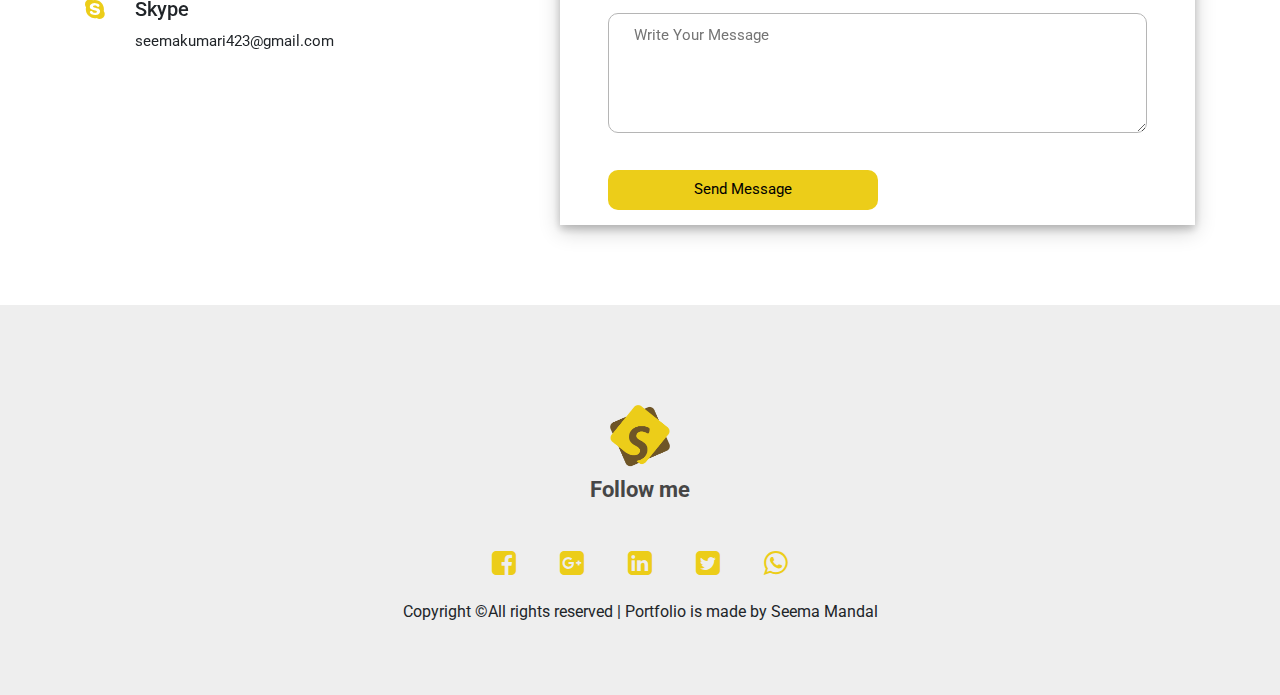
<file: MY PROFILE/MY PROFILE/index - Copy - Copy - Copy.html>
<!doctype html>
<html>
<head>
<meta charset="utf-8">
<title>Myprofile 1</title>
<meta charset="utf-8">
<meta name="viewport" content="width=device-width, initial-scale=1.0">
<link href="css/bootstrap.min.css" rel="stylesheet"/>
<link href="css/style.css" rel="stylesheet"/>
<link href="css/font-awesome.min.css" rel="stylesheet"/>
<link href="https://fonts.googleapis.com/css2?family=Roboto:wght@400;500;900&display=swap" rel="stylesheet">
</head>
<!-- header start-->
<body>
<header>
  <div class="header-area">
    <div class="main-header header-sticky sticky-bar">
      <div class="container">
        <div class="row">
          <div class="col-lg-2 col-md-2">
            <div class="logo"> <a href="#"><img src="images/logo.png" alt="logo"></a> </div>
          </div>
          <div class="col-lg-10 col-md-10">
            <div class="main-menu float-right">
              <nav>
                <ul>
                  <li class="nav-item"> <a href="#Home" class="nav-link active">Home</a> </li>
                  <li class="nav-item"> <a href="#About" class="nav-link">About</a> </li>
                  <li class="nav-item"> <a href="#Resume" class="nav-link">Resume</a> </li>
                  <li class="nav-item"> <a href="#Work" class="nav-link">Work</a> </li>
                  <li class="nav-item"> <a href="#Contact" class="nav-link">Contact</a> </li>
                </ul>
              </nav>
            </div>
          </div>
        </div>
      </div>
    </div>
  </div>
</header>

<!--****************BANNE START********************-->

<section class="seema-area d-flex align-items-center">
  <div class="container">
    <div class="row align-items-center">
      <div class="col-lg-5">
        <div class="seema-caption"> <span class="seema-intro">HEY ! I AM</span>
          <h1>SEEMA MANDAL !</h1>
          <h4>I AM GRAPHIC AND WEB DESIGNER</h4>
          <p>It is a long established fact that a reader will be distracted
            by the readable content of a page when looking at its layout. </p>
        </div>
      </div>
      <div class="col-lg-7 square-shape">
        <div class="seema-img"> <img src="images/IMG_20190301_152623.jpg" alt="image"> </div>
      </div>
    </div>
  </div>
</section>

<!--****************About Section START********************-->

<section class="about-area grey-bg section-padding">
  <div class="container">
    <div class="row align-items-center">
      <div class="col-lg-6 col-md-12 square-shape">
        <div class="about-pofile-pic"> <img href="#" class="profile-img" src="images/Mask Group 3.png" alt="img"> </div>
      </div>
      <div class="col-lg-6 col-md-12">
        <div class="about-details">
          <div class="about-heading mb-5">
            <h2>ABOUT ME</h2>
            <h4>UX & UI designer </h4>
          </div>
          <p>I’m a Front End Developer. I have a Passion for Creating 
            Clean, Beautiful, Interactive, Minimalistic, Responsive 
            and User Friendly UI, Developed by Modular, Scalable 
            and Functional Code. </p>
          <ul class="about-info mt-5">
            <li> <span>Name :</span> <span>Seema Mandal</span> </li>
            <li> <span>Date of Birth :</span> <span>December 11, 1988</span> </li>
            <li> <span>Address :</span> <span>Tower- 5, House no.-904,Panchsheel- <br>
              Hynes, Noida Extention</span> </li>
            <li> <span>Pin code : </span> <span>203206</span> </li>
            <li> <span>Email : </span> <span>seemakumari423@gmail.com</span> </li>
            <li> <span>Mob No :</span> <span>9555464649</span> </li>
          </ul>
        </div>
        <div class="down-btn mt-5 "> <a href="#" class="btn">Download CV</a> </div>
      </div>
    </div>
  </div>
</section>

<!--****************RESUME SECTION START ********************-->

<section class="resume-section">
  <div class="container">
    <div class="row">
<!--
      <div class="col-md-12 text-center">
        <h2 class="">RESUME</h2>
      </div>
-->
      <div class="col-md-3 d-none d-lg-block">
        <nav class="edu-btn" id="navi">
          <ul class="skill-btn">
            <li> 
                <a href="#page-1" class="current">Education</a> 
              </li>
            <li> <a href="#page-2">Experience</a> </li>
          </ul>
        </nav>
      </div>
      
      <!--*********************Education START***********************-->
      
      <div class="col-md-9">
        <div class="page-1">
          <h3 class="sub-heading">Education</h3>
          <div class="edu-page-1 transition d-flex">
            <div class="icon-bg align-items-center justify-content-center d-flex"> <i class="fa fa-graduation-cap" aria-hidden="true"></i> </div>
            <div class="text pl-3"> <span class="year">2016-2019</span>
              <h4>AAASP Course</h4>
              <span class="academia">Arena Multimedia</span>
              <p>Lorem ipsum, or lapsus as it is sometimes known, is dummy text used in laying out print, graphic or 
                web designs. The passage is attributed to an unknown typesetter in the 15th century who is thought 
                to have.</p>
            </div>
          </div>
          <div class="edu-page-1 transition d-flex">
            <div class="icon-bg align-items-center justify-content-center d-flex"> <i class="fa fa-graduation-cap" aria-hidden="true"></i> </div>
            <div class="text pl-3"> <span class="year">2015-2018</span>
              <h4>Bachelor Degree</h4>
              <span class="academia">Vinoba Bhave University</span>
              <p>Lorem ipsum, or lapsus as it is sometimes known, is dummy text used in laying out print, graphic or 
                web designs. The passage is attributed to an unknown typesetter in the 15th century who is thought 
                to have.</p>
            </div>
          </div>
          <div class="edu-page-1 transition d-flex">
            <div class="icon-bg align-items-center justify-content-center d-flex"> <i class="fa fa-graduation-cap" aria-hidden="true"></i> </div>
            <div class="text pl-3"> <span class="year">2020-2020</span>
              <h4>UI/UX</h4>
              <span class="academia">Croma Center</span>
              <p>Lorem ipsum, or lapsus as it is sometimes known, is dummy text used in laying out print, graphic or 
                web designs. The passage is attributed to an unknown typesetter in the 15th century who is thought 
                to have.</p>
            </div>
          </div>
        </div>
          
          <!--*********************Experience START***********************--> 
          <!--<div class="col-md-9 offset-3">
-->        <div class="page-2">
          <h3 class="sub-heading">Experience</h3>
          <div class="edu-page-1 transition d-flex">
            <div class="icon-bg align-items-center justify-content-center d-flex"> <i class="fa fa-graduation-cap" aria-hidden="true"></i> </div>
            <div class="text pl-3"> <span class="year">2016-2019</span>
              <h4>AAASP Course</h4>
              <span class="academia">Arena Multimedia</span>
              <p>Lorem ipsum, or lapsus as it is sometimes known, is dummy text used in laying out print, graphic or 
                web designs. The passage is attributed to an unknown typesetter in the 15th century who is thought 
                to have.</p>
            </div>
          </div>
          <div class="edu-page-1 transition d-flex">
            <div class="icon-bg align-items-center justify-content-center d-flex"> <i class="fa fa-graduation-cap" aria-hidden="true"></i> </div>
            <div class="text pl-3"> <span class="year">2015-2018</span>
              <h4>Bachelor Degree</h4>
              <span class="academia">Vinoba Bhave University</span>
              <p>Lorem ipsum, or lapsus as it is sometimes known, is dummy text used in laying out print, graphic or 
                web designs. The passage is attributed to an unknown typesetter in the 15th century who is thought 
                to have.</p>
            </div>
          </div>
          <div class="edu-page-1 transition d-flex">
            <div class="icon-bg align-items-center justify-content-center d-flex"> <i class="fa fa-graduation-cap" aria-hidden="true"></i> </div>
            <div class="text pl-3"> <span class="year">2020-2020</span>
              <h4>UI/UX</h4>
              <span class="academia">Croma Center</span>
              <p>Lorem ipsum, or lapsus as it is sometimes known, is dummy text used in laying out print, graphic or 
                web designs. The passage is attributed to an unknown typesetter in the 15th century who is thought 
                to have.</p>
            </div>
          </div>
        </div>
     <!-- </div>-->
          
      </div>
      
     
      
    </div>
  </div>
  <div class="container">
    <div class="row pt-5 mt-5">
     
        <h3 class="sub-heading">Skill</h3>
      
    </div>
    <div class="row">
      <div class="col-md-4">
        <div class="progress-area">
          <h5>Photoshop</h5>
          <div class="progress">
            <div class="progress-bar" style="width:80%"> <span>80%</span> </div>
          </div>
        </div>
      </div>
      <div class="col-md-4">
        <div class="progress-area">
          <h5>Corel Draw</h5>
          <div class="progress">
            <div class="progress-bar" style="width:80%"> <span>80%</span> </div>
          </div>
        </div>
      </div>
      <div class="col-md-4">
        <div class="progress-area">
          <h5>Illustrator</h5>
          <div class="progress">
            <div class="progress-bar" style="width:70%"> <span>70%</span> </div>
          </div>
        </div>
      </div>
      <div class="col-md-4">
        <div class="progress-area">
          <h5>HTML</h5>
          <div class="progress">
            <div class="progress-bar" style="width:75%"> <span>75%</span> </div>
          </div>
        </div>
      </div>
      <div class="col-md-4">
        <div class="progress-area">
          <h5>CSS</h5>
          <div class="progress">
            <div class="progress-bar" style="width:80%"> <span>80%</span> </div>
          </div>
        </div>
      </div>
      <div class="col-md-4">
        <div class="progress-area">
          <h5>java Script</h5>
          <div class="progress">
            <div class="progress-bar" style="width:45%"> <span>45%</span> </div>
          </div>
        </div>
      </div>
    </div>
  </div>
</section>

<!--****************MYPROJECT SECTION START ********************-->

<section class="myproject-area grey-bg section-padding">
  <div class="container">
    <div class="row ">
      <div class="col-lg-12 col-md-12 text-center ">
        <h2 class="">MY PROJECTS</h2>
      </div>
      <div class="ccol-lg-4 col-md-4 flex-md-nowrap flex-wrap d-flex">
        <div class="box12"> <img src="images/branding-work.jpg">
          <div class="box-content">
            <h3 class="title">Branding</h3>
          </div>
        </div>
      </div>
      <div class="col-lg-4 col-md-4 col-md-4 flex-md-nowrap flex-wrap d-flex">
        <div class="box12"> <img src="images/creative-work.jpg">
          <div class="box-content">
            <h3 class="title">Creative work</h3>
          </div>
        </div>
      </div>
      <div class="col-lg-4 col-md-4 col-md-4 flex-md-nowrap flex-wrap d-flex">
        <div class="box12"> <img src="images/web-work.jpg">
          <div class="box-content">
            <h3 class="title">Web design</h3>
          </div>
        </div>
      </div>
    </div>
  </div>
</section>

<!--****************Contact SECTION START ********************-->

<section class="Contact-area section-padding ">
  <div class="container">
    <div class="row text-center">
      <div class="col-lg-12 col-md-12 ">
        <h2>CONTACT ME</h2>
      </div>
    </div>
    <div class="row">
      <div class="col-lg-3 col-md-4 mb-5 mb-lg-0">
        <div class="contact-left">
          <div class="social align-items-center">
            <div class="social-icon"><i class="fa fa-envelope"></i></div>
            <div class="social-body">
              <h5>Email</h5>
              <span>seemakumari423@gmail.com</span></div>
          </div>
          <div class="social align-items-center">
            <div class="social-icon"><i class="fa fa-phone-square" aria-hidden="true"></i></div>
            <div class="social-body">
              <h5>Phone</h5>
              <span>9555464649</span></div>
          </div>
          <div class="social align-items-center">
            <div class="social-icon"><i class="fa fa-skype" aria-hidden="true"></i></div>
            <div class="social-body">
              <h5>Skype</h5>
              <span>seemakumari423@gmail.com</span></div>
          </div>
        </div>
      </div>
      <div class="col-lg-7 offset-lg-2 col-md-8">
        <div class="form-bg">
          <div class="form pt-5 pl-5 pr-5">
            <div class="form-group">
              <input type="text" placeholder="Enter Your Name" class="form-design">
            </div>
            <div class="form-group">
              <input type="email" name="email" placeholder="Enter Your Email" class="form-design">
            </div>
            <div class="form-group">
              <textarea name="Message" placeholder="Write Your Message" class="form-design"></textarea>
            </div>
            <div class="button-area">
              <button type="submit" class="send-btn">Send Message</button>
            </div>
          </div>
        </div>
      </div>
    </div>
  </div>
</section>
    
    <!--****************FOOTER SECTION START ********************-->
<footer class="footer-area grey-bg section-padding" >
  <div class="container">
    <div class="row ">
      <div class="col-lg-12 col-md-12 text-center">
          <a href="#">
        <img src="images/logo.png" alt="#">
              </a>
          <h4>Follow me</h4>
          
                  </div>
        
    </div>
      
      <div class="footer-social text-center">
            <a href="#">
                <i class="fa fa-facebook-square" aria-hidden="true"></i>
            </a>
            <a href="#">
                <i class="fa fa-google-plus-square" aria-hidden="true"></i>
            </a>
            <a href="#">
                <i class="fa fa-linkedin-square" aria-hidden="true"></i>
            </a>
            <a href="#">
            <i class="fa fa-twitter-square" aria-hidden="true"></i>
            </a>
            <a href="#">
            <i class="fa fa-whatsapp" aria-hidden="true"></i>
            </a>
          <p>Copyright ©All rights reserved | Portfolio is made by Seema Mandal</p>
        </div>

  </div>
</footer>
<script src="js/jquery-3.4.1.min.js"></script> 
<script src="js/bootstrap.min.js"></script>
</body>
</html>
</file>
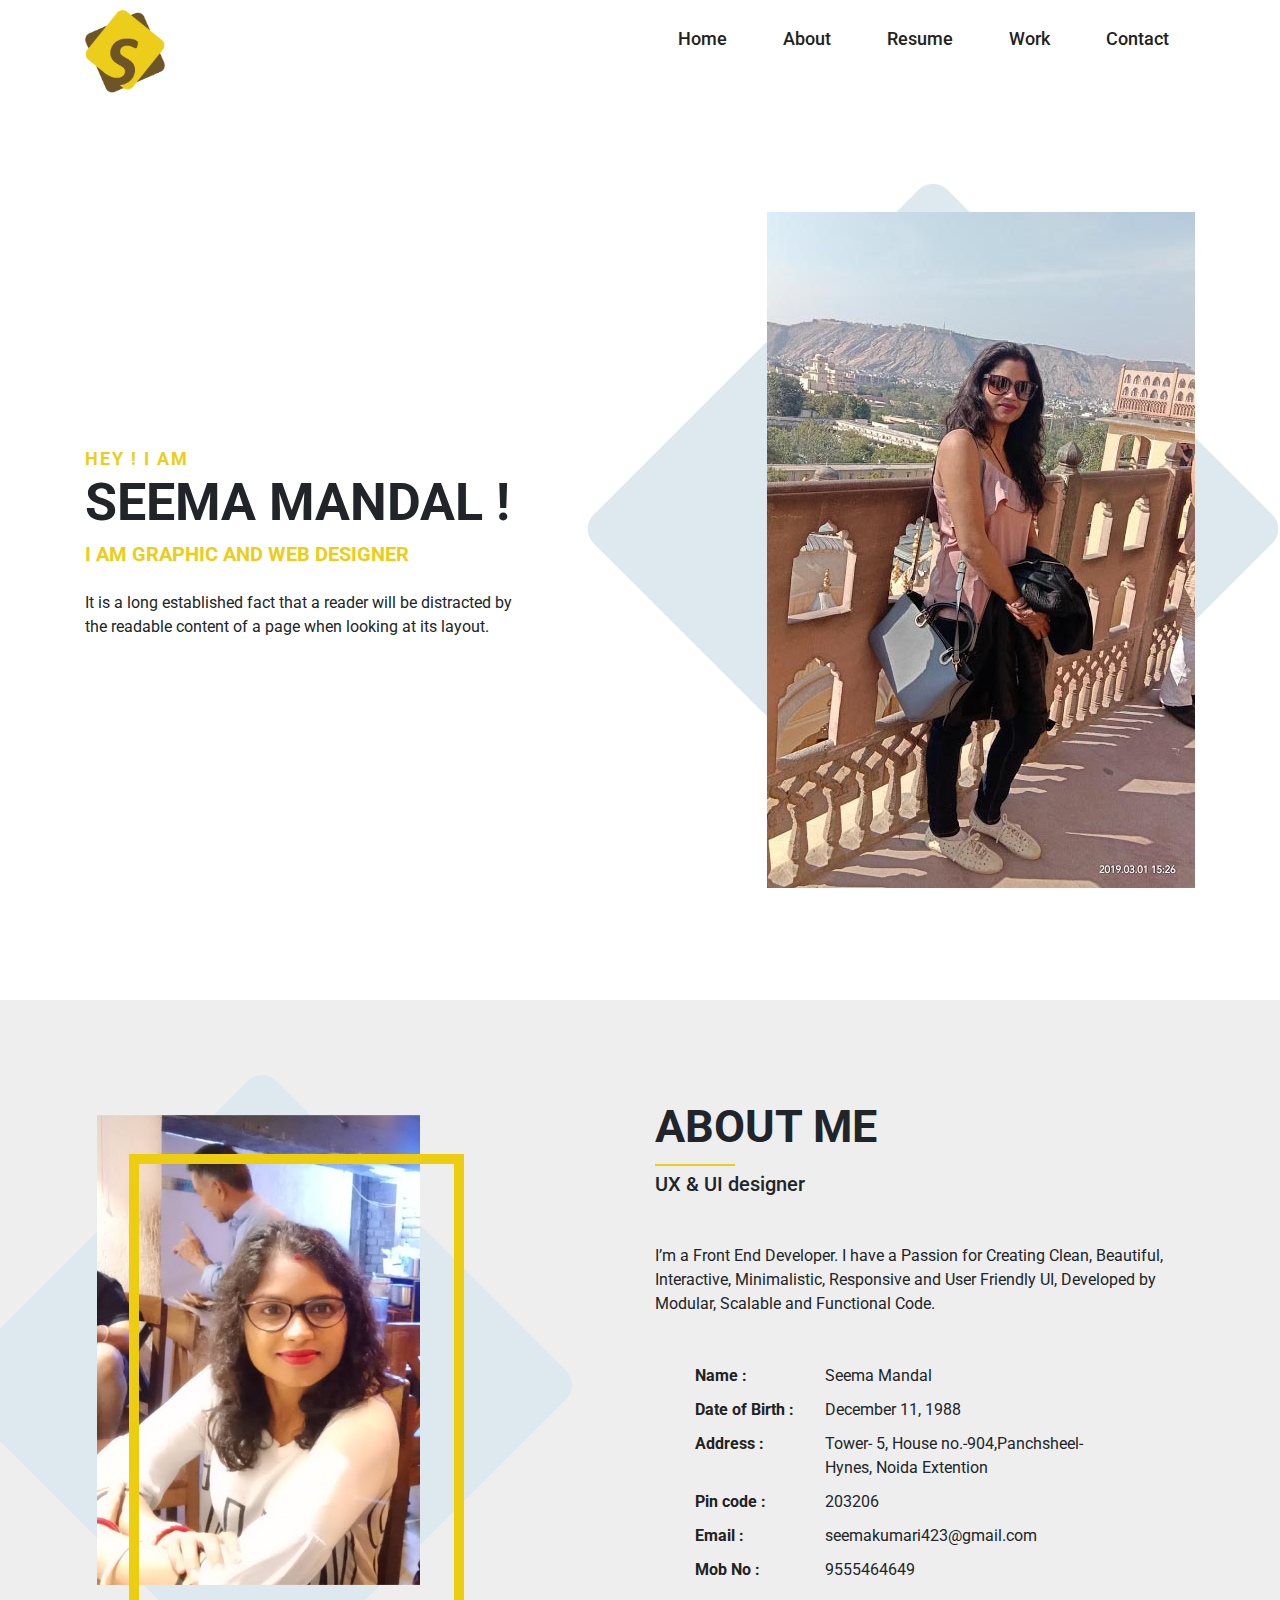
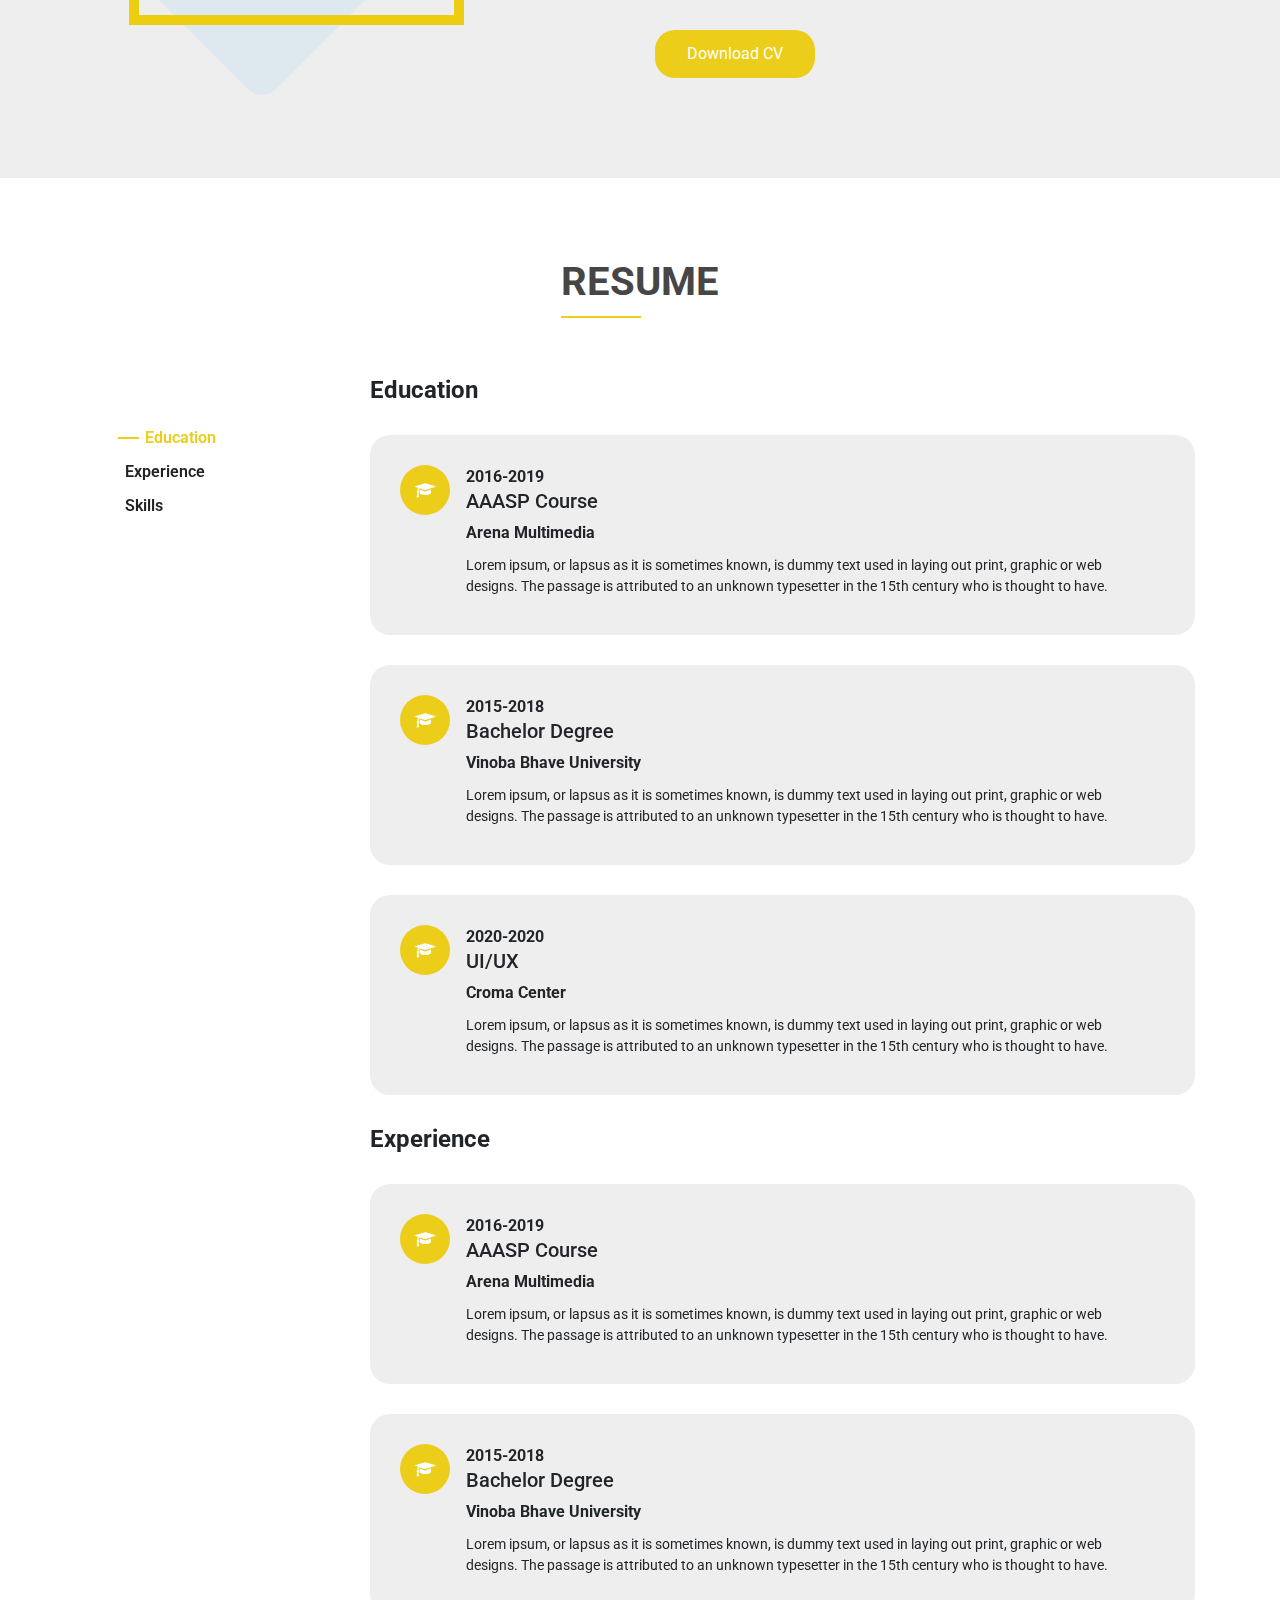
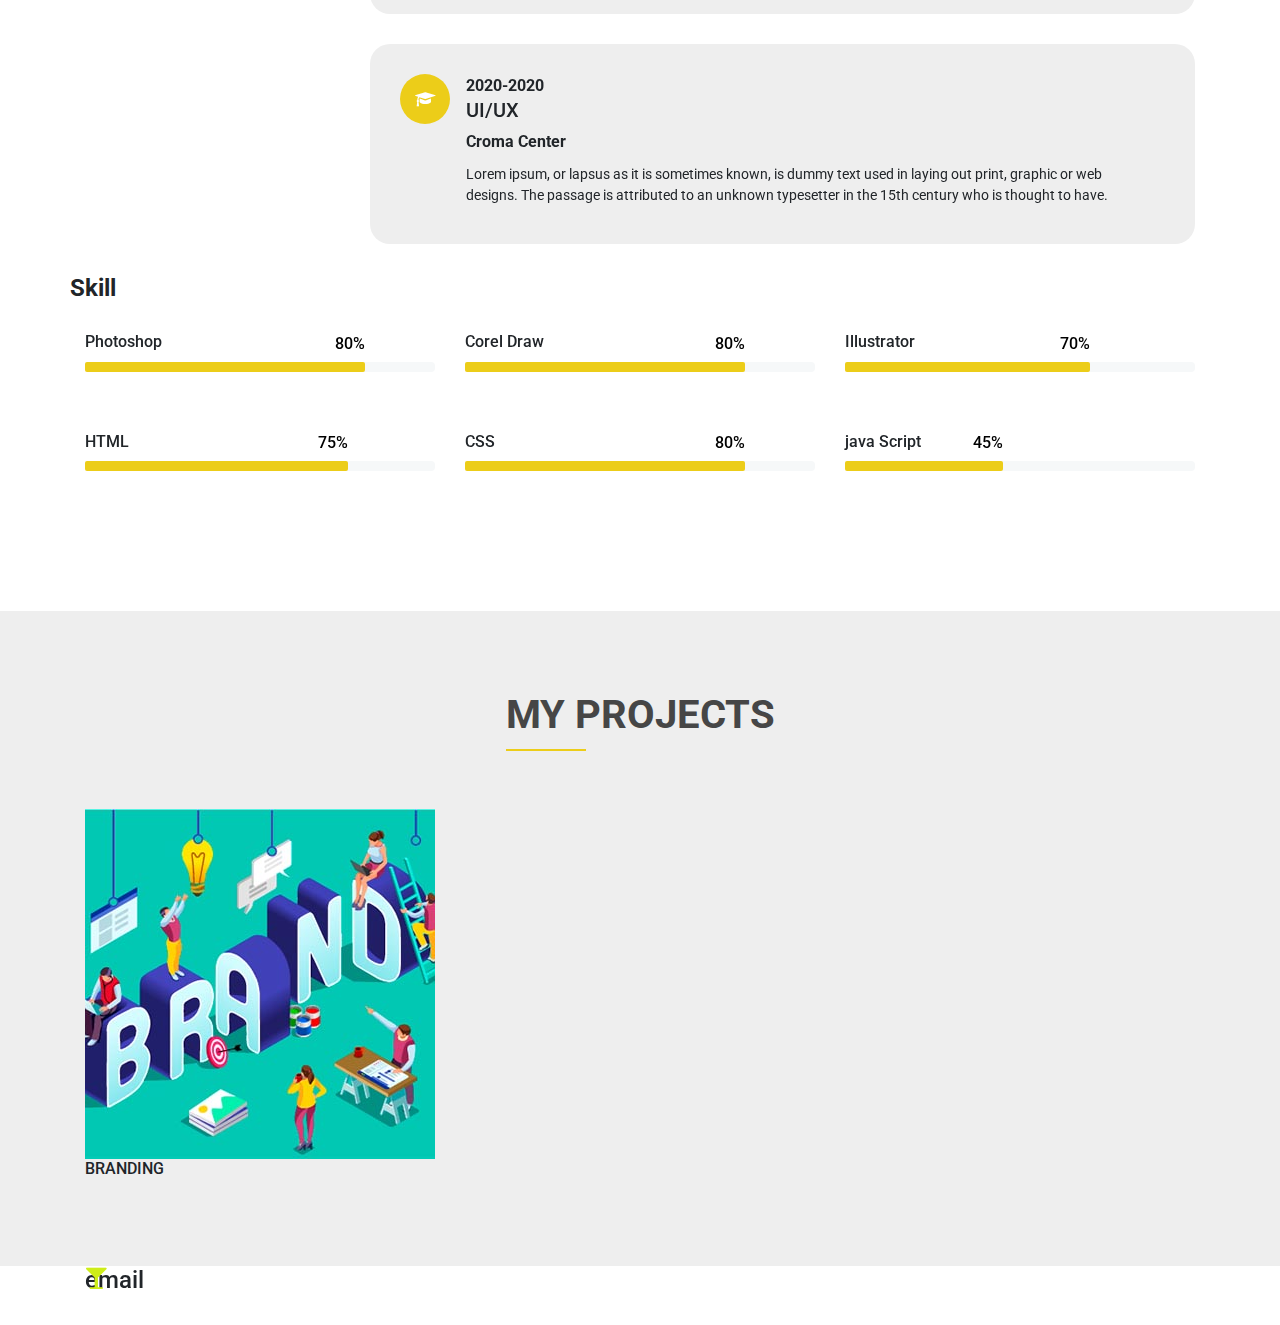
<file: MY PROFILE/MY PROFILE/index - Copy - Copy.html>
<!doctype html>
<html>
<head>
<meta charset="utf-8">
<title>Myprofile 1</title>
<meta charset="utf-8">
<meta name="viewport" content="width=device-width, initial-scale=1.0">
<link href="css/bootstrap.min.css" rel="stylesheet"/>
<link href="css/style.css" rel="stylesheet"/>
<link href="css/font-awesome.min.css" rel="stylesheet"/>
<link href="https://fonts.googleapis.com/css2?family=Roboto:wght@400;500;900&display=swap" rel="stylesheet">
</head>
<!-- header start-->
<body>
<header>
  <div class="header-area">
    <div class="main-header header-sticky">
      <div class="container">
        <div class="row">
          <div class="col-lg-2 col-md-2">
            <div class="logo"> <a href="#"><img src="images/logo.png" alt="logo"></a> </div>
          </div>
          <div class="col-lg-10 col-md-10">
            <div class="main-menu float-right">
              <nav>
                <ul>
                  <li class="nav-item"> <a href="#Home" class="nav-link active">Home</a> </li>
                  <li class="nav-item"> <a href="#About" class="nav-link">About</a> </li>
                  <li class="nav-item"> <a href="#Resume" class="nav-link">Resume</a> </li>
                  <li class="nav-item"> <a href="#Work" class="nav-link">Work</a> </li>
                  <li class="nav-item"> <a href="#Contact" class="nav-link">Contact</a> </li>
                </ul>
              </nav>
            </div>
          </div>
        </div>
      </div>
    </div>
  </div>
</header>

<!--****************BANNE START********************-->

<section class="seema-area d-flex align-items-center">
  <div class="container">
    <div class="row align-items-center">
      <div class="col-lg-5">
        <div class="seema-caption"> <span class="seema-intro">HEY ! I AM</span>
          <h1>SEEMA MANDAL !</h1>
          <h4>I AM GRAPHIC AND WEB DESIGNER</h4>
          <p>It is a long established fact that a reader will be distracted
            by the readable content of a page when looking at its layout. </p>
        </div>
      </div>
      <div class="col-lg-7 square-shape">
        <div class="seema-img"> <img src="images/IMG_20190301_152623.jpg" alt="image"> </div>
      </div>
    </div>
  </div>
</section>

<!--****************About Section START********************-->

<section class="about-area grey-bg section-padding">
  <div class="container">
    <div class="row align-items-center">
      <div class="col-lg-6 col-md-12 square-shape">
        <div class="about-pofile-pic"> <img href="#" class="profile-img" src="images/Mask Group 3.png" alt="img"> </div>
      </div>
      <div class="col-lg-6 col-md-12">
        <div class="about-details">
          <div class="about-heading mb-5">
            <h2>ABOUT ME</h2>
            <h4>UX & UI designer </h4>
          </div>
          <p>I’m a Front End Developer. I have a Passion for Creating 
            Clean, Beautiful, Interactive, Minimalistic, Responsive 
            and User Friendly UI, Developed by Modular, Scalable 
            and Functional Code. </p>
            
            <ul class="about-info mt-5">
                <li>
                <span>Name :</span>
                    <span>Seema Mandal</span>
                </li>
                <li>
                <span>Date of Birth :</span>
                    <span>December 11, 1988</span>
                </li>
                
                <li>
                <span>Address :</span>
                    <span>Tower- 5, House no.-904,Panchsheel- <br>Hynes, Noida Extention</span>
                </li>
                <li>
                <span>Pin code : </span>
                    <span>203206</span>
                </li>
                <li>
                <span>Email : </span>
                    <span>seemakumari423@gmail.com</span>
                </li>
                <li>
                <span>Mob No :</span>
                    <span>9555464649</span>
                </li>
            </ul>

        </div>
          <div class="down-btn mt-5 ">
              <a href="#" class="btn">Download CV</a>
          </div>
          
      </div>
    </div>
  </div>
</section>
    
    <!--****************RESUME SECTION START ********************--> 
    
    <section class="resume-section">
        <div class="container">
            <div class="row">
                <div class="col-md-12 text-center">
                    <h2 class="">RESUME</h2>
                </div>
                
                <div class="col-md-3 ">
                    <nav class="edu-btn">
                    <ul class="skill-btn">
                        <li>
                            <a href="#" class="current">Education</a>
                        </li>
                        <li>
                            <a href="#">Experience</a>
                        </li>
                        <li>
                            <a href="#">Skills</a>
                        </li>
                    </ul>
                    </nav>
                </div>
                
 <!--*********************Education START***********************-->
                
                <div class="col-md-9">
                    <div class="page-1">
                        <h3 class="sub-heading">Education</h3>
                        <div class="edu-page-1 transition d-flex">
                            <div class="icon-bg align-items-center justify-content-center d-flex">
                               <i class="fa fa-graduation-cap" aria-hidden="true"></i>
                                
                            </div>
                            <div class="text pl-3">
                                    <span class="year">2016-2019</span>
                                <h4>AAASP Course</h4>
                                <span class="academia">Arena Multimedia</span>
                                <p>Lorem ipsum, or lapsus as it is sometimes known, is dummy text used in laying out print, graphic or 
web designs. The passage is attributed to an unknown typesetter in the 15th century who is thought 
to have.</p>
                                </div>
                        </div>
                        
                        
                        <div class="edu-page-1 transition d-flex">
                            <div class="icon-bg align-items-center justify-content-center d-flex">
                               <i class="fa fa-graduation-cap" aria-hidden="true"></i>
                                
                            </div>
                            <div class="text pl-3">
                                    <span class="year">2015-2018</span>
                                <h4>Bachelor Degree</h4>
                                <span class="academia">Vinoba Bhave University</span>
                                <p>Lorem ipsum, or lapsus as it is sometimes known, is dummy text used in laying out print, graphic or 
web designs. The passage is attributed to an unknown typesetter in the 15th century who is thought 
to have.</p>
                                </div>
                        </div>
                        
                        
                       <div class="edu-page-1 transition d-flex">
                            <div class="icon-bg align-items-center justify-content-center d-flex">
                               <i class="fa fa-graduation-cap" aria-hidden="true"></i>
                                
                            </div>
                            <div class="text pl-3">
                                    <span class="year">2020-2020</span>
                                <h4>UI/UX</h4>
                                <span class="academia">Croma Center</span>
                                <p>Lorem ipsum, or lapsus as it is sometimes known, is dummy text used in laying out print, graphic or 
web designs. The passage is attributed to an unknown typesetter in the 15th century who is thought 
to have.</p>
                                </div>
                        </div> 
                        
                    </div>
                </div>
                
  <!--*********************Experience START***********************-->              
                    <div class="col-md-9 offset-3">
                    <div class="page-1">
                        <h3 class="sub-heading">Experience</h3>
                        <div class="edu-page-1 transition d-flex">
                            <div class="icon-bg align-items-center justify-content-center d-flex">
                               <i class="fa fa-graduation-cap" aria-hidden="true"></i>
                                
                            </div>
                            <div class="text pl-3">
                                    <span class="year">2016-2019</span>
                                <h4>AAASP Course</h4>
                                <span class="academia">Arena Multimedia</span>
                                <p>Lorem ipsum, or lapsus as it is sometimes known, is dummy text used in laying out print, graphic or 
web designs. The passage is attributed to an unknown typesetter in the 15th century who is thought 
to have.</p>
                                </div>
                        </div>
                        
                        
                        <div class="edu-page-1 transition d-flex">
                            <div class="icon-bg align-items-center justify-content-center d-flex">
                               <i class="fa fa-graduation-cap" aria-hidden="true"></i>
                                
                            </div>
                            <div class="text pl-3">
                                    <span class="year">2015-2018</span>
                                <h4>Bachelor Degree</h4>
                                <span class="academia">Vinoba Bhave University</span>
                                <p>Lorem ipsum, or lapsus as it is sometimes known, is dummy text used in laying out print, graphic or 
web designs. The passage is attributed to an unknown typesetter in the 15th century who is thought 
to have.</p>
                                </div>
                        </div>
                        
                        
                       <div class="edu-page-1 transition d-flex">
                            <div class="icon-bg align-items-center justify-content-center d-flex">
                               <i class="fa fa-graduation-cap" aria-hidden="true"></i>
                                
                            </div>
                            <div class="text pl-3">
                                    <span class="year">2020-2020</span>
                                <h4>UI/UX</h4>
                                <span class="academia">Croma Center</span>
                                <p>Lorem ipsum, or lapsus as it is sometimes known, is dummy text used in laying out print, graphic or 
web designs. The passage is attributed to an unknown typesetter in the 15th century who is thought 
to have.</p>
                                </div>
                        </div> 
                        
                    </div>
                </div>
                
            </div>
        </div>
        <div class="container">
            <div class="row">
                    <div class="page-1">
                        <h3 class="sub-heading">Skill</h3>
                        </div>
            </div>
            <div class="row">
            <div class="col-md-4">
                <div class="progress-area">
                    <h5>Photoshop</h5>
                    <div class="progress">
                    <div class="progress-bar" style="width:80%">
                        <span>80%</span>
                        </div>
                    </div>
                </div>
            </div>
            <div class="col-md-4">
                <div class="progress-area">
                    <h5>Corel Draw</h5>
                    <div class="progress">
                    <div class="progress-bar" style="width:80%">
                        <span>80%</span>
                        </div>
                    </div>
                </div>
            </div>
                <div class="col-md-4">
                <div class="progress-area">
                    <h5>Illustrator</h5>
                    <div class="progress">
                    <div class="progress-bar" style="width:70%">
                        <span>70%</span>
                        </div>
                    </div>
                </div>
            </div>
            
                <div class="col-md-4">
                <div class="progress-area">
                    <h5>HTML</h5>
                    <div class="progress">
                    <div class="progress-bar" style="width:75%">
                        <span>75%</span>
                        </div>
                    </div>
                </div>
            </div>
            
             <div class="col-md-4">
                <div class="progress-area">
                    <h5>CSS</h5>
                    <div class="progress">
                    <div class="progress-bar" style="width:80%">
                        <span>80%</span>
                        </div>
                    </div>
                </div>
            </div>
            
                <div class="col-md-4">
                <div class="progress-area">
                    <h5>java Script</h5>
                    <div class="progress">
                    <div class="progress-bar" style="width:45%">
                        <span>45%</span>
                        </div>
                    </div>
                </div>
            </div>

                
            </div>
            </div>
                 
    </section>
    
    <!--****************MYPROJECT SECTION START ********************--> 
    
    <section class="myproject-area grey-bg section-padding">
        <div class="container">
            <div class="row ">
                <div class="col-lg-12 col-md-12 text-center">
                    <h2 class="">MY PROJECTS</h2>
                </div>
                
                <div class="col-lg-4 col-md-4">
                    <div class="box-effect">
                        <img src="images/branding-work.jpg" alt="banding-work">
                        <div class="box-content">
                            <h6 class="title">BRANDING</h6>
                            
                        </div>
                        
                    </div>
                </div>
               <!-- <div class="col-lg-4 col-md-4">
                    <a href="#"><img src="images/creative-work.jpg" alt="creative-work"></a>
                </div>
                <div class="col-lg-4 col-md-4">
                    <a href="#"><img src="images/web-work.jpg" alt="graphic-work"></a>
                </div>-->
            </div>
        </div>
    </section>
    <div class="container">
    <div class="row">
        <!--<div class="col-lg-3 col-md-4 mb-5 mb-lg-0">
          <div class="contact-left">
            <div class="social align-items-center">
              <div class="social-icon"><i class="fa fa-envelope"></i></div>
              <div class="social-body">
                <h4>Email</h4>
                <span>Your@gmail.com</span></div>
            </div>
            
            </div>
          </div>-->
        
        <div class="col-md-4">
            <div class="social">
                <div class="social-icon">
                    <i class="fa fa-glass"></i>
                </div>
                
                <div class="social-body">
                <h4>email</h4>
            </div>
            </div>
            
            
            
        </div>
        
        </div>
        </div>
     
    
<script src="js/jquery-3.4.1.min.js"></script> 
<script src="js/bootstrap.min.js"></script>
</body>
</html>
</file>
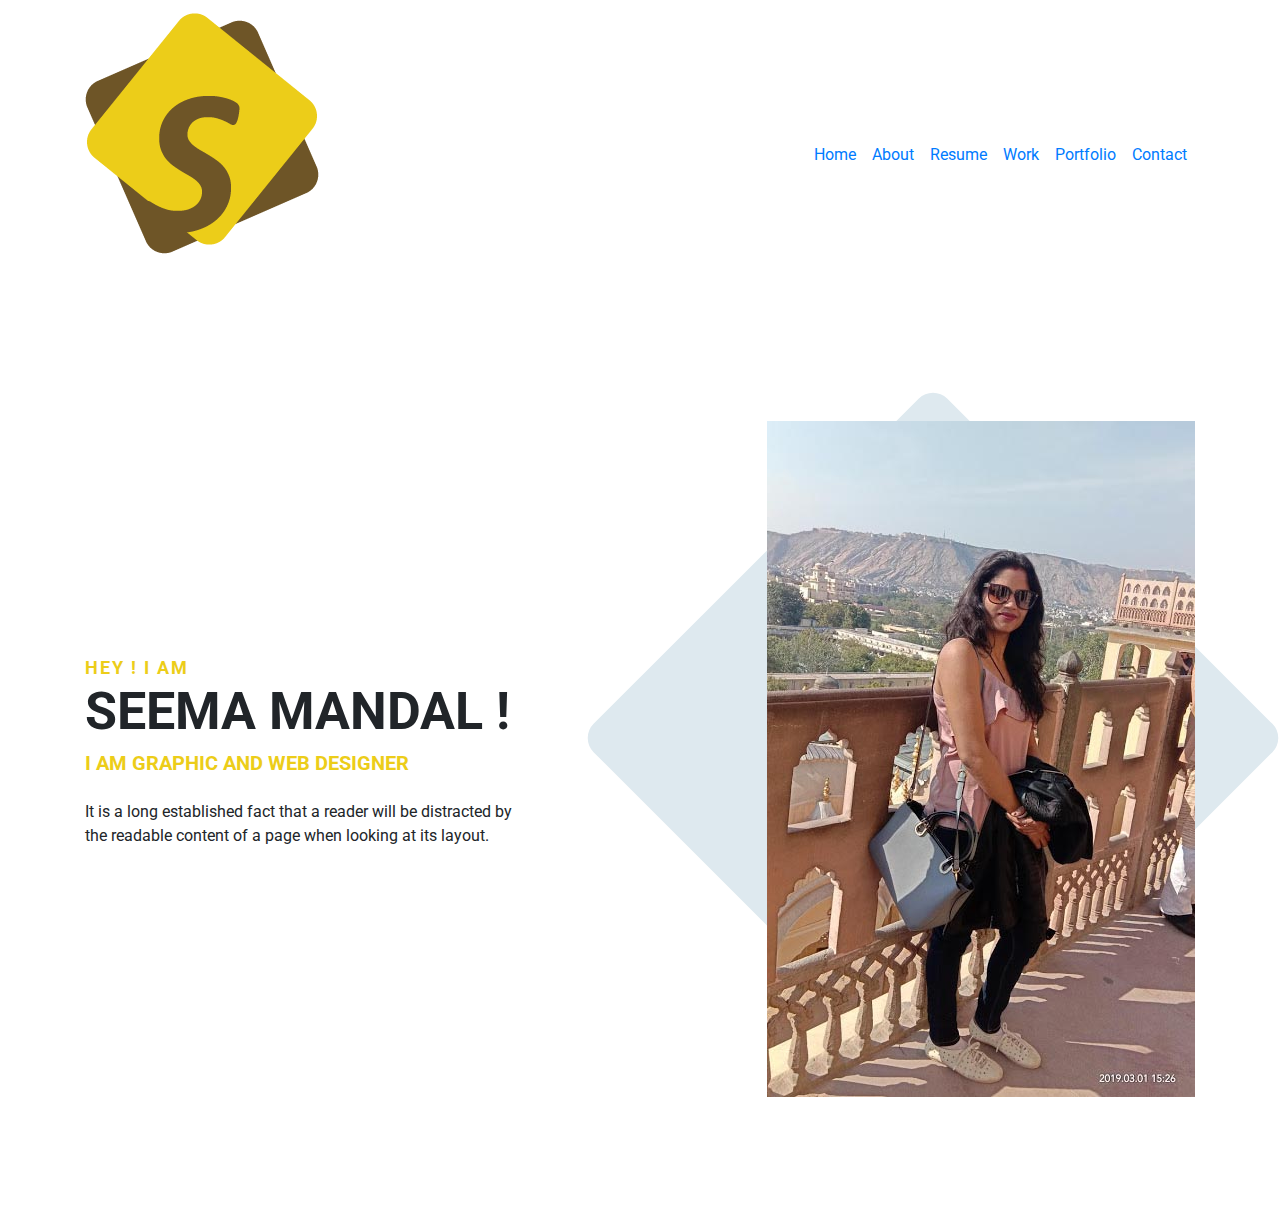
<file: MY PROFILE/MY PROFILE/index - Copy.html>
<!doctype html>
<html>
<head>
<meta charset="utf-8">
<title>Myprofile 1</title>
<meta charset="utf-8">
<meta name="viewport" content="width=device-width, initial-scale=1.0">
<link href="css/bootstrap.min.css" rel="stylesheet"/>
<link href="css/style.css" rel="stylesheet"/>
<link href="css/font-awesome.min.css" rel="stylesheet"/>
<link href="https://fonts.googleapis.com/css2?family=Roboto:wght@400;500;900&display=swap" rel="stylesheet">
</head>
<!-- header start-->
<body>
<header>
  <nav class="navbar navbar-expand-lg menu">
    <div class="container position-relative"> <a class="navbar-brand" href="#"><img src="images/logo.png" alt=""></a>
      <ul class="navbar-nav  ml-auto">
        <li class="nav-item "><a class="nav-link btn-line" href="Home">Home</a></li>
        <li class="nav-item"><a class="nav-link" href="About">About</a></li>
        <li class="nav-item"><a class="nav-link" href="Resume">Resume</a></li>
        <li class="nav-item"><a class="nav-link" href="Work">Work</a></li>
        <li class="nav-item"><a class="nav-link" href="Portfolio">Portfolio</a></li>
        <li class="nav-item"><a class="nav-link" href="Contact">Contact</a></li>
      </ul>
    </div>
  </nav>
</header>

<!--****************BANNE START********************-->

<section class="seema-area d-flex align-items-center">
  <div class="container">
    <div class="row align-items-center">
      <div class="col-lg-5">
        <div class="seema-caption"> 
        <span class="seema-intro">HEY ! I AM</span>
          <h1>SEEMA MANDAL !</h1>
          <h4>I AM GRAPHIC AND WEB DESIGNER</h4>
          <p>It is a long established fact that a reader will be distracted
            by the readable content of a page when looking at its layout. </p>
        </div>
      </div>
    
  
    <div class="col-lg-7 square-shape">
        
        <div class="seema-img">
            <img src="images/IMG_20190301_152623.jpg" alt="image">
            </div>
        </div>
     </div>  
    </div>
</section>
     
    <script src="js/jquery-3.4.1.min.js"></script>
    <script src="js/bootstrap.min.js"></script>
    
</body>
</html>
</file>
<file: MY PROFILE/MY PROFILE/css/style.css>
@charset "utf-8";
 CSS Document 

*{
    margin: 0px;
    padding: 0px;
    box-sizing: border-box;
    font-family: 'Roboto', sans-serif;
}

/*.sticky-bar {
    left: 0;
    margin: auto;
    position: fixed;
    top: 0;
    width: 100%;
    -webkit-box-shadow: 0 10px 15px rgba(25, 25, 25, 0.1);
    box-shadow: 0 10px 15px rgba(25, 25, 25, 0.1);
    z-index: 9999;
    background: #fff;
}*/

.header-area{
    background-color: #EEEEEE;
    position: relative;
    height: 100px;
}
.main-header{
    z-index: 3;
    background: #fff;    
}
.sticky-bar{
    position: fixed;
    top: 0px;
    width: 100%;
    z-index: 9999;
    background: #EEEEEE;
    box-shadow: 0 10px 15px rgb(125 123 123 / 21%);
}

.header-area .logo img{
    width: 80px;
    height: auto;
    padding: 10px 0; 
}
.main-menu ul{
    list-style: none;
}
.main-menu ul li {
    display: inline-block;
    margin: 0 10px;
}
.main-menu ul li .nav-link{
    color: #222222;
    padding: 25px 16px;
    font-weight: 500;
    display: block;
    font-size: 18px;
    position: relative;
}

.main-menu ul li .nav-link:hover{
    color: #ECCD19;
}

.main-menu ul li .nav-link:hover{
  border-bottom: 3px solid #ECCD19;
    
}


/*****************banner CSS start*********************/

.seema-area.d-flex.align-items-center {
    min-height: 900px;
  }

.seema-caption .seema-intro{
    font-size: 18px;
    font-weight: 700;
    color: #ECCD19;
    letter-spacing: 2px;

}
.seema-caption h1{
    font-size: 52px;
    font-weight: 700;
}
.seema-caption h4{
    font-size: 20px;
    font-weight: 700;
    color: #ECCD19;
}
.seema-area .seema-caption p {
    margin-top: 25px;
    padding-right: 0px;
}
.seema-area .seema-img img{
    float: right;
}
.seema-area .square-shape{
    position: relative
}
.seema-area .square-shape:before {
    position: absolute;
    content: "";
    width: 500px;
    height: 500px;
    background-color: #DEE9EF;
    border-radius: 20px;
    transform: rotate(45deg);
    z-index: -1;
    left: 138px;
    top: 67px;
}

/**************************About Sections start**********************/

.grey-bg{
    background: #EEEEEE;
    position: relative;
}
.section-padding{
    padding: 100px 0;
}
.about-area .about-heading h2{
    font-size: 45px;
    font-weight: 700;
    position: relative;
}
.about-area .about-heading h2:before{
    content: "";
    position: absolute;
    width: 80px;
    height: 2px;
    bottom: -12px;
    background-color: #ECCD19;
}
.about-area .about-heading h4{
    font-size: 20px;
    font-weight: 500;
    padding-top: 10px;
}
.about-area .square-shape{
    position: relative;
    z-index: 1;
}
.about-area .square-shape:before {
    position: absolute;
    content: "";
    width: 450px;
    height: 450px;
    background-color: #DEE9EF;
    border-radius: 20px;
    transform: rotate(45deg);
    z-index: -4;
    left: -33px;
    top: 50px;
}
.about-area .about-pofile-pic img{
    outline: 10px solid #ECCD10;
    outline-offset: -54px;
    border: 44px solid transparent;
    border-width: 5px 88px 84px 12px;
}
.about-area .about-details ul{
    list-style: none;
}
 .about-area .about-details .about-info li{
    display: flex;
    margin-bottom: 10px;
}
.about-area .about-details .about-info li span:first-child{
    font-weight: 700;
    font-size: 16px;
    color: #222222;
    width: 130px;
}
.about-area .about-details .about-info li span {
    width: calc(100% - 130px);
}
.down-btn{
    border: 10px;
    width: 160px;
    padding: 5px 12px;
    background-color: #eccd19;
    border-radius: 20px;
    text-align: center;  
}
.btn{
    color: #fff;
}

/*********************Resume Section End********************/
.resume-section{
    padding: 80px 0px;    
}
.resume-section h2{
    font-size: 40px;
    font-weight: 700;
    margin-bottom: 70px;
    color: #464646;
    position: relative;
}
.resume-section h2:before{
   content: "";
    position: absolute;
    width: 80px;
    height: 2px;
    bottom: -12px;
    background-color: #ECCD19;
   
}
.navi{
    top: 180px;
    bottom: 200px;
    position: sticky;
    margin: 0;

}
.edu-btn{
    padding-top: 50px;
    top: 180px;
    bottom: 200px;
    position: sticky;
    margin: 0;
}
.edu-btn ul{
    list-style-type: none;
    color: #222222;
    text-decoration: none;
}
.edu-btn li{
    font-weight: 600;
    margin-bottom: 10px;
}
.edu-btn li a{
    color: #222222;
}
.edu-btn li a.current{
    color: #ECCD19;
    margin-left: 20px;
    position: relative;
}

.edu-btn li a.current:before{
    content: "";
    position: absolute;
    width: 21px;
    height: 2px;
    background-color: #ECCD19;
    top: 9px;
    right: 77px;
}

h3.sub-heading{
    font-size: 24px;
    font-weight: 700;
    margin-bottom: 30px;
}
.edu-page-1{
    background-color: #EEEEEE;
    border-radius: 20px;
    height: 200px;
    width: 100%;
    margin-bottom: 30px;
    padding: 30px 30px;
}
.edu-page-1:hover{
    background-color:#EDDC19;
    transition-property: all;
    transition-duration: 0.3s;
    transition-timing-function: ease;
    transition-delay: 0s;
}
.icon-bg{
    background-color: #ECCD19;
    width: 50px;
    height: 50px;
    border-radius: 50%;
}

.transition:hover .icon-bg {
    background: #fff;
}

.transition:hover .icon-bg i {
    color: #000;
}
.transition:hover .text {
    color: #fff;
}
.fa {
    font-size: 20px;
    color: #fff;
}
.text{
    width: calc(100% - 100px);
    padding: 0 0 10px;
}
.text h4{
    
    font-size: 20px;
}
.text span{
    font-weight: 700;
    margin-bottom: 5px;
    
}
.text p{
    font-size: 14px;
    margin-top: 10px;
}
/**********************SKILL********************/

.progress-area{
    width: 100%;
    margin-bottom: 60px;
    
}
.progress-area h5{
    font-size: 16px;
    font-weight: 500;
    margin-bottom: 10px;
}
.progress{
    height: 10px;
    background: #F6F8F9;
    overflow:visible;
}
 
.progress-bar{
    background: #eccd19;
    position: relative;
    font-size: 12px;
    line-height: 1.2;
    color: #222222;
    font-weight: 600;
    overflow: visible;
    border-radius: 2px;
}
.progress-bar span {
    position: absolute;
    top: -28px;
    right: 0;
    font-size: 16px;
    font-weight: 500;
    color: #000000;
}
/**********************MY PROJECTS********************/
.myproject-area{
    padding: 80px 0px; 
}
.myproject-area h2{
    font-size: 40px;
    font-weight: 700;
    margin-bottom: 70px;
    color: #464646;
    position: relative;
}
.myproject-area h2:before{
   content: "";
    position: absolute;
    width: 80px;
    height: 2px;
    bottom: -12px;
    background-color: #ECCD19;
   
}
.box12 {
  position: relative
}
.box12 .box-content, .box12:after {
  position: absolute;
  transition: all .3s ease 0s
}
.box12:after {
  content: "";
  width: 70%;
  background-color: #DEE9EF;
  padding-bottom: 70%;
  opacity: 0;
  top: 50%;
  left: 50%;
  transform: rotate(0) translate(-50%, -50%);
  transform-origin: 0 0 0
}
.box12:hover:after {
  transform: rotate(-45deg) translate(-50%, -50%);
  opacity: 1;
}
.box12 img {
  width: 100%;
  height: auto
}
.box12 .box-content {
  width: 100%;
  left: 22%;
  top: 36%;
  opacity: 0;
  z-index: 1
}
.box12:hover .box-content {
  opacity: 1
}
.box12 .title {
  padding: 10px 10px;
  color: #222222;
  margin: 20px 20px;
  
}

/*@media only screen and (max-width:990px) {
  .box12 {
    margin-bottom: 20px
  }
}*/

/**********************CONTACT SECTION********************/
.Contact-area{
    padding: 80px 0px; 
}
.Contact-area h2{
    font-size: 40px;
    font-weight: 700;
    margin-bottom: 80px;
    color: #464646;
    position: relative;
    
}
.Contact-area h2:before{
   content: "";
    position: absolute;
    width: 80px;
    height: 2px;
    bottom: -12px;
    background-color: #ECCD19;
   
}
.social {
    margin-bottom: 30px;
    position: relative;
}
.Contact-area .social .social-icon {
    font-size: 23px;
    font-weight: bolder;
    text-align: center;
    height: 50px;
    position: absolute; 
}
.Contact-area .social .social-icon i{
    font-size: 23px;
    color: #eccd19;   
}
.Contact-area .social .social-body{
    padding-left: 50px;
}
.social .h4 {
    font-size: 18px; 
}
.Contact-area .social span {
    font-size: 15px;
}

.social .social-icon i{
    position: absolute;
    color: #ceed19;
    font-size: 23px; 
}
.form-bg{
    background-color: #fff;
    height: 400px;
    width: 100%;
    box-shadow:  0 4px 8px 0 rgba(0, 0, 0, 0.2), 0 6px 20px 0 rgba(0, 0, 0, 0.19)
}
.form-group{
    margin-bottom: 30px;
}
.form-design{
    width: 100%;
    height: 40px;
    border-radius: 10px;
    padding: 10px 25px;
    line-height: 23px;
    font-size: 15px;
    border-color: #B5B5B5;
}
textarea.form-design{
    height: 120px;
    
}
.send-btn{
    background-color: #eccd19;
    border: none;
    width: 50%;
    border-radius: 10px;
    height: 40px;
    font-size: 15px;
    line-height: 23px;
}

/**********************FOOTER SECTION********************/
footer.footer-area.grey-bg.section-padding {
    padding-bottom: 1px;
}

.footer-area img{
    width: 60px;
}
.footer-area h4{
    font-size: 22px;
    font-weight: 700;
    margin-bottom: 20px;
    color: #464646;
    position: relative;
    
}
.footer-social i{
    color: #eccd19;
    border-radius: 50px;
    font-size: 28px;
    padding: 0 20px;
}
.footer-area .footer-social{
    margin: 25px 0px 50px;
}
.footer-area .footer-social p{
    padding: 20px 0px;
}
</file>
<file: MY PROFILE/css/style.css>
@charset "utf-8";
CSS Document * {
  margin: 0px;
  padding: 0px;
  box-sizing: border-box;
  font-family: 'Roboto', sans-serif;
}
.header-area {
  position: relative;
  height: 100px;
}
.header-area:before {
  content: "";
  background: #fff;
  width: 100%;
  height: 33px;
  position: absolute;
  transform: rotate(-1deg);
  bottom: -15px;
  z-index: -1;
  box-shadow: 0px 11px 13px -5px rgba(0, 0, 0, 0.1);
}
.main-header {
  z-index: 3;
  background: #fff;
}
.sticky-bar {
  position: fixed;
  top: 0px;
  width: 100%;
  z-index: 9999;
  background: #fff;
}
.header-area .logo img {
  width: 70px;
  height: auto;
  padding: 10px 0;
  margin-left: 50px;
}
.main-menu ul {
  list-style: none;
}
.main-menu ul li {
  display: inline-block;
  margin: 0 10px;
}
.main-menu ul li .nav-link {
  color: #222222;
  padding: 25px 16px;
  font-weight: 500;
  display: block;
  font-size: 18px;
  position: relative;
}
.main-menu ul li .nav-link:hover {
  color: #ECCD19;
}
.main-menu ul li .nav-link:hover {
  border-bottom: 3px solid #ECCD19;
}
****************banner CSS start********************
.seema-area.d-flex.align-items-center {
  min-height: 1000px;
}
.seema-caption .seema-intro {
  font-size: 18px;
  font-weight: 700;
  color: #ECCD19;
  letter-spacing: 2px;
}
.seema-caption h1 {
  font-size: 52px;
  font-weight: 700;
}
.seema-caption h4 {
  font-size: 20px;
  font-weight: 700;
  color: #ECCD19;
}
.seema-area .seema-caption p {
  margin-top: 25px;
  padding-right: 0px;
}
.seema-area .seema-img img {
  float: right;
}
.seema-area .square-shape {
  position: relative
}
.seema-area .square-shape:before {
  position: absolute;
  content: "";
  width: 500px;
  height: 500px;
  background-color: #DEE9EF;
  border-radius: 20px;
  transform: rotate(45deg);
  z-index: -1;
  left: 138px;
  top: 67px;
}
*************************About Sections start*********************
.grey-bg {
  background: #EEEEEE;
  position: relative;
}
.section-padding {
  padding: 100px 0;
}
.about-heading-sm h2 {
  display: none;
  text-align: center;
}
.about-heading-sm h4 {
  display: none;
  text-align: center;
}
.about-area .about-heading h2 {
  font-size: 45px;
  font-weight: 700;
  position: relative;
}
.about-area .about-heading h2:before {
  content: "";
  position: absolute;
  width: 80px;
  height: 2px;
  bottom: -12px;
  background-color: #ECCD19;
}
.about-area .about-heading h4 {
  font-size: 20px;
  font-weight: 500;
  padding-top: 10px;
}
.about-area .square-shape {
  position: relative;
  z-index: 1;
  top: 50px;
}
.about-area .square-shape:before {
  position: absolute;
  content: "";
  width: 450px;
  height: 450px;
  background-color: #DEE9EF;
  border-radius: 20px;
  transform: rotate(45deg);
  z-index: -4;
  left: -33px;
  top: 50px;
}
.about-area .about-pofile-pic img {
  outline: 10px solid #ECCD10;
  outline-offset: -54px;
  border: 44px solid transparent;
  border-width: 5px 88px 84px 12px;
}
.about-area .about-details ul {
  list-style: none;
}
.about-area .about-details .about-info li {
  display: flex;
  margin-bottom: 10px;
}
.about-area .about-details .about-info li span:first-child {
  font-weight: 700;
  font-size: 16px;
  color: #222222;
  width: 130px;
}
.about-area .about-details .about-info li span {
  width: calc(100% - 130px);
}
.down-btn {
  border: 10px;
  width: 160px;
  padding: 5px 12px;
  background-color: #eccd19;
  border-radius: 20px;
  text-align: center;
}
.btn {
  color: #fff;
}
********************Resume Section End*******************
.resume-section {
  padding: 80px 0px;
}
.resume-section h2 {
  font-size: 40px;
  font-weight: 700;
  margin-bottom: 70px;
  color: #464646;
  position: relative;
}
.resume-section h2:before {
  content: "";
  position: absolute;
  width: 80px;
  height: 2px;
  bottom: -12px;
  background-color: #ECCD19;
}
.navi {
  top: 180px;
  bottom: 200px;
  position: sticky;
  margin: 0;
}
.edu-btn {
  padding-top: 50px;
  top: 180px;
  bottom: 200px;
  position: sticky;
  margin: 0;
}
.edu-btn ul {
  list-style-type: none;
  color: #222222;
  text-decoration: none;
}
.edu-btn li {
  font-weight: 600;
  margin-bottom: 10px;
}
.edu-btn li a {
  color: #222222;
}
.edu-btn li a.current {
  color: #ECCD19;
  margin-left: 20px;
  position: relative;
}
.edu-btn li a.current:before {
  content: "";
  position: absolute;
  width: 21px;
  height: 2px;
  background-color: #ECCD19;
  top: 9px;
  right: 77px;
}
h3.sub-heading {
  font-size: 24px;
  font-weight: 700;
  margin-bottom: 30px;
}
.edu-page-1 {
  background-color: #EEEEEE;
  border-radius: 20px;
  height: 200px;
  width: 100%;
  margin-bottom: 30px;
  padding: 30px 30px;
}
.edu-page-1:hover {
  background-color: #EDDC19;
  transition-property: all;
  transition-duration: 0.3s;
  transition-timing-function: ease;
  transition-delay: 0s;
}
.icon-bg {
  background-color: #ECCD19;
  width: 50px;
  height: 50px;
  border-radius: 50%;
}
.transition:hover .icon-bg {
  background: #fff;
}
.transition:hover .icon-bg i {
  color: #000;
}
.transition:hover .text {
  color: #fff;
}
.fa {
  font-size: 20px;
  color: #fff;
}
.text {
  width: calc(100% - 100px);
  padding: 0 0 10px;
}
.text h4 {
  font-size: 20px;
}
.text span {
  font-weight: 700;
  margin-bottom: 5px;
}
.text p {
  font-size: 14px;
  margin-top: 10px;
}
.square-shape-resume {
  position: relative
}
.square-shape-resume:before {
  position: absolute;
  content: "";
  width: 250px;
  height: 250px;
  background-color: #DEE9EF;
  border-radius: 20px;
  transform: rotate(45deg);
  z-index: -1;
  left: 622px;
  bottom: -170px;
}
*********************SKILL*******************
.progress-area {
  width: 100%;
  margin-bottom: 60px;
}
.progress-area h5 {
  font-size: 16px;
  font-weight: 500;
  margin-bottom: 10px;
}
.progress {
  height: 10px;
  background: #F6F8F9;
  overflow: visible;
}
.progress-bar {
  background: #eccd19;
  position: relative;
  font-size: 12px;
  line-height: 1.2;
  color: #222222;
  font-weight: 600;
  overflow: visible;
  border-radius: 2px;
}
.progress-bar span {
  position: absolute;
  top: -28px;
  right: 0;
  font-size: 16px;
  font-weight: 500;
  color: #000000;
}
.square-shape-skill {
  position: relative
}
.square-shape-skill:before {
  position: absolute;
  content: "";
  width: 250px;
  height: 250px;
  background-color: #DEE9EF;
  border-radius: 20px;
  transform: rotate(45deg);
  z-index: -1;
  left: 50px;
  bottom: -204px;
}
*********************MY PROJECTS*******************
.square-shape-project {
  position: relative
}
.square-shape-project:before {
  position: absolute;
  content: "";
  width: 250px;
  height: 250px;
  background-color: #DEE9EF;
  border-radius: 20px;
  transform: rotate(45deg);
  z-index: -1;
  right: 150px;
  bottom: -125px;
}
.myproject-area {
  padding: 80px 0px;
}
p.project-work {
  padding-bottom: 10px;
}
.project-work a {
  text-decoration: none;
  padding: 0 15px;
  color: #414141;
  font-weight: 600;
  padding-bottom: 40px;
}
.project-work a:hover {
  color: #ECCD19;
}
.myproject-area h2 {
  font-size: 40px;
  font-weight: 700;
  margin-bottom: 40px;
  color: #464646;
  position: relative;
}
.myproject-area h2:before {
  content: "";
  position: absolute;
  width: 80px;
  height: 2px;
  bottom: -12px;
  background-color: #ECCD19;
}
.box12 {
  position: relative
}
.box12 .box-content, .box12:after {
  position: absolute;
  transition: all .3s ease 0s
}
.box12:after {
  content: "";
  width: 70%;
  background-color: #DEE9EF;
  padding-bottom: 70%;
  opacity: 0;
  top: 50%;
  left: 50%;
  transform: rotate(0) translate(-50%, -50%);
  transform-origin: 0 0 0
}
.box12:hover:after {
  transform: rotate(-45deg) translate(-50%, -50%);
  opacity: 1;
}
.box12 img {
  width: 100%;
  height: auto
}
.box12 .box-content {
  width: 100%;
  left: 22%;
  top: 36%;
  opacity: 0;
  z-index: 1
}
.box12:hover .box-content {
  opacity: 1
}
.box12 .title {
  padding: 10px 10px;
  color: #222222;
  margin: 20px 20px;
}
@media only screen and (max-width:990px) {
  .box12 {
    margin-bottom: 20px
  }
}
*********************CONTACT SECTION*******************
.square-shape-contact {
  position: relative
}
.square-shape-contact:before {
  position: absolute;
  content: "";
  width: 250px;
  height: 250px;
  background-color: #DEE9EF;
  border-radius: 20px;
  transform: rotate(45deg);
  left: 50px;
  bottom: -125px;
}
.Contact-area {
  padding: 80px 0px;
}
.Contact-area h2 {
  font-size: 40px;
  font-weight: 700;
  margin-bottom: 80px;
  color: #464646;
  position: relative;
  margin-top: 40px;
}
.Contact-area h2:before {
  content: "";
  position: absolute;
  width: 80px;
  height: 2px;
  bottom: -12px;
  background-color: #ECCD19;
}
.social {
  margin-bottom: 30px;
  position: relative;
}
.Contact-area .social .social-icon {
  font-size: 23px;
  font-weight: bolder;
  text-align: center;
  height: 50px;
  position: absolute;
}
.Contact-area .social .social-icon i {
  font-size: 23px;
  color: #eccd19;
}
.Contact-area .social .social-body {
  padding-left: 50px;
}
.social .h4 {
  font-size: 18px;
}
.Contact-area .social span {
  font-size: 15px;
}
.social .social-icon i {
  position: absolute;
  color: #ceed19;
  font-size: 23px;
}
.form-bg {
  background-color: #fff;
  height: 400px;
  width: 100%;
  box-shadow: 0 4px 8px 0 rgba(0, 0, 0, 0.2), 0 6px 20px 0 rgba(0, 0, 0, 0.19)
}
.form-group {
  margin-bottom: 30px;
}
.form-design {
  width: 100%;
  height: 40px;
  border-radius: 10px;
  padding: 10px 25px;
  line-height: 23px;
  font-size: 15px;
  border-color: #B5B5B5;
}
textarea.form-design {
  height: 120px;
}
.send-btn {
  background-color: #eccd19;
  border: none;
  width: 50%;
  border-radius: 10px;
  height: 40px;
  font-size: 15px;
  line-height: 23px;
}
*********************FOOTER SECTION*******************
footer.footer-area.grey-bg.section-padding {
  padding-bottom: 1px;
}
.footer-area img {
  width: 60px;
}
.footer-area h4 {
  font-size: 22px;
  font-weight: 700;
  margin-bottom: 20px;
  color: #464646;
  position: relative;
}
.footer-social i {
  color: #eccd19;
  border-radius: 50px;
  font-size: 28px;
  padding: 0 20px;
}
.footer-area .footer-social {
  margin: 25px 0px 50px;
}
.footer-area .footer-social p {
  padding: 20px 0px;
}
.toggle-menu {
  display: none;
}
@media (min-width:575px) and (max-width:767px) {
  .toggle-menu {
    position: absolute;
    top: -80px;
    right: 70px;
    font-size: 30px;
    color: black;
    display: block;
  }
  .header-area:before {
    content: "";
    background: #fff;
    width: 100%;
    height: 33px;
    position: absolute;
    transform: rotate(-1deg);
    bottom: -15px;
    z-index: 9999;
    box-shadow: 0px 11px 13px -5px rgba(0, 0, 0, 0.1);
  }
  .main-menu {
    display: none;
    background-color: #BDD3E0;
    border-radius: 0px 0px 20px 20px;
    padding: 30px 0px 10px 0px;
    margin: 0px -15px;
  }
  .main-menu ul {
    list-style: none;
    padding: 0px;
  }
  .main-menu ul li {
    display: block;
  }
  .main-menu ul li .nav-link:hover {
    border-bottom: none;
    color: #fff;
  }
  .main-menu ul li .nav-link:hover {
    border-bottom: 3px solid #ECCD19;
  }
  .main-menu ul li .nav-link {
    padding: 10px 16px;
    color: #222;
    width: 75px;
    text-align: center;
    margin: 0 auto;
    display: block;
  }
  .container {
    max-width: 100%;
  }
  .seema-img {
    border-radius: 50%;
    overflow: hidden;
    width: 300px;
    height: 300px;
    margin: 115px auto;
  }
  .seema-caption {
    margin-left: 50px;
    min-height: 300px;
  }
  .seema-area .square-shape:before {
    display: none;
  }
  .seema-area {
    min-height: 0 !important;
    padding-top: 50px;
  }
  .seema-caption h1 {
    font-size: 35px;
    font-weight: 700;
  }
  .seema-caption h4 {
    font-size: 18px;
    font-weight: 700;
    color: #ECCD19;
  }
  .seema-area .seema-caption p {
    margin-top: 25px;
    padding-right: 0px;
    font-size: 16px;
  }
  .seema-area.d-flex.align-items-center {
    min-height: 550px;
  }
  .toggle-menu {
    position: absolute;
    top: -80px;
    right: 70px;
    font-size: 30px;
    color: black;
    display: block;
  }
  .header-area:before {
    content: "";
    background: #fff;
    width: 100%;
    height: 33px;
    position: absolute;
    transform: rotate(-1deg);
    bottom: -15px;
    z-index: 9999;
    box-shadow: 0px 11px 13px -5px rgba(0, 0, 0, 0.1);
  }
  .main-menu {
    display: none;
    background-color: #BDD3E0;
    border-radius: 0px 0px 20px 20px;
    padding: 30px 0px 10px 0px;
    margin: 0px -15px;
  }
  .main-menu ul {
    list-style: none;
    padding: 0px;
  }
  .main-menu ul li {
    display: block;
  }
  .main-menu ul li .nav-link:hover {
    border-bottom: none;
    color: #fff;
  }
  .main-menu ul li .nav-link:hover {
    border-bottom: 3px solid #ECCD19;
    margin: 0 auto;
    display: block;
  }
  .main-menu ul li .nav-link {
    padding: 10px 16px;
    text-align: center;
    color: #222;
    width: 75px;
    margin: 0 auto;
    display: block;
  }
  .seema-caption .seema-intro {
    font-size: 16px;
    font-weight: 700;
    color: #ECCD19;
    letter-spacing: 2px;
  }
  .seema-caption h1 {
    font-size: 35px;
    font-weight: 700;
  }
  .seema-caption h4 {
    font-size: 16px;
    font-weight: 700;
    color: #ECCD19;
  }
  .seema-area .seema-caption p {
    margin-top: 25px;
    padding-right: 0px;
    font-size: 14px;
  }
  .about-area .about-pofile-pic img {
    display: none;
  }
  .about-area .square-shape:before {
    display: none
  }
  .about-area .about-heading h2 {
    font-size: 20px;
    font-weight: 700;
    position: relative;
  }
  .about-area .about-heading h2:before {
    width: 40px;
  }
  .about-area .about-heading h4 {
    font-size: 16px;
  }
  .about-heading {
    text-align: center;
  }
  .section-padding {
    padding: 60px 0;
  }
  .seema-area.d-flex.align-items-center {
    margin-bottom: -100px;
  }
   ----------------------Resume------------------------
  .square-shape-resume {
    position: relative
  }
  .square-shape-resume:before {
    position: absolute;
    content: "";
    width: 150px;
    height: 150px;
    background-color: #DEE9EF;
    border-radius: 20px;
    transform: rotate(45deg);
    z-index: -1;
    left: 550px;
    top: -250px;
  }
  .resume-section h2 {
    font-size: 20px;
  }
  .resume-section h2:before {
    width: 40px;
  }
  h3.sub-heading {
    font-size: 18px;
  }
  .edu-page-1 {
    height: auto;
  }
  .skill .sub-heading {
    padding-left: 20px;
  }
  .square-shape-skill {
    position: relative
  }
  .square-shape-skill:before {
    position: absolute;
    content: "";
    width: 150px;
    height: 150px;
    background-color: #DEE9EF;
    border-radius: 20px;
    transform: rotate(45deg);
    z-index: -1;
    left: -50px;
    top: 600px;
  }
  .square-shape-project {
    position: relative;
  }
  .square-shape-project:before {
    position: absolute;
    content: "";
    width: 150px;
    height: 150px;
    background-color: #DEE9EF;
    border-radius: 20px;
    transform: rotate(45deg);
    z-index: -1;
    left: 500px;
    bottom: -70px;
  }
  -----------------------My Project--------------------------
  .myproject-area h2 {
    font-size: 20px;
  }
  .myproject-area h2:before {
    width: 40px;
  }
  .box12 {
    margin: 0px auto;
    margin-bottom: 30px;
  }
  .box12:after {
    display: none;
  }
  .box12:hover:after {
    display: none;
  }
  .box12 img {
    width: 100%;
    height: auto;
    margin: 0px auto;
    padding: 0px auto;
  }
  .box12 .box-content {
    display: none;
  }
   ----------------------contact----------------------
  .Contact-area h2 {
    font-size: 20px;
  }
  .Contact-area h2:before {
    width: 40px;
  }
  .square-shape-contact {
    position: relative;
  }
  .square-shape-contact:before {
    position: absolute;
    content: "";
    width: 150px;
    height: 150px;
    background-color: #DEE9EF;
    border-radius: 20px;
    transform: rotate(45deg);
    z-index: -1;
    right: 600px;
    bottom: -80px;
  }
}
/*@media (min-width:768px) and (max-width:991px) {
  .toggle-menu {
    position: absolute;
    top: -80px;
    right: 70px;
    font-size: 30px;
    color: black;
    display: block;
  }
  .header-area:before {
    content: "";
    background: #fff;
    width: 100%;
    height: 33px;
    position: absolute;
    transform: rotate(-1deg);
    bottom: -15px;
    z-index: 9999;
    box-shadow: 0px 11px 13px -5px rgba(0, 0, 0, 0.1);
  }
  .main-menu {
    display: none;
    background-color: #BDD3E0;
    border-radius: 0px 0px 20px 20px;
    padding: 30px 0px 10px 0px;
    margin: 0px -15px;
  }
  .main-menu ul {
    list-style: none;
    padding: 0px;
  }
  .main-menu ul li {
    display: block;
  }
  .main-menu ul li .nav-link:hover {
    border-bottom: none;
    color: #fff;
  }
  .main-menu ul li .nav-link:hover {
    border-bottom: 3px solid #ECCD19;
  }
  .main-menu ul li .nav-link {
    padding: 10px 16px;
    color: #222;
    width: 75px;
    text-align: center;
    margin: 0 auto;
    display: block;
  }
  .container {
    max-width: 100%;
  }
  .seema-img {
    border-radius: 50%;
    overflow: hidden;
    width: 300px;
    height: 300px;
    margin: 115px auto;
  }
  .seema-caption {
    margin-left: 50px;
  }
  .seema-area .square-shape:before {
    display: none;
  }
  .seema-area {
    min-height: 0 !important;
    padding-top: 50px;
  }
  .seema-caption h1 {
    font-size: 35px;
    font-weight: 700;
  }
  .seema-caption h4 {
    font-size: 18px;
    font-weight: 700;
    color: #ECCD19;
  }
  .seema-area .seema-caption p {
    margin-top: 25px;
    padding-right: 0px;
    font-size: 16px;
  }
  -------------------------start about-------------------------------
  .about-area .square-shape:before {
    left: 0px;
    right: 0px;
    margin: 0 auto;
    width: 350px;
    height: 350px;
    top: 10px;
  }
  .about-heading-sm h2 {
    font-size: 25px;
    font-weight: 700;
    display: block;
  }
  .about-heading-sm h2:before {
    content: "";
    position: absolute;
    width: 50px;
    height: 2px;
    top: 142px;
    left: 46%;
    background-color: #ECCD19;
  }
  .about-details p {
    padding: 0px 40px;
  }
  .about-heading-sm h4 {
    display: block;
    font-size: 18px;
    font-weight: 500;
    padding-top: 10px;
  }
  .about-area .about-heading h2 {
    display: none;
  }
  .about-area .about-heading h4 {
    display: none;
  }
  .down-btn {
    margin: 0px;
    margin-bottom: 30px;
  }
  .btn {
    color: #fff;
    font-size: 14px;
  }
  .edu-page-1 {
    background-color: #EEEEEE;
    border-radius: 20px;
    height: auto;
    width: 70%;
    margin-bottom: 30px;
    padding: 30px 30px;
  }
  .edu-page-1 {
    margin: 20px auto;
  }
  .profile-img {
    max-width: 350px;
    margin: 0 auto;
  }
  .about-pofile-pic {
    text-align: center;
  }
  h3.sub-heading {
    margin: 0 50px;
  }
  .skill-set {
    width: 70%;
    margin: 30px auto;
  }
  .box12 {
    margin: 20px auto;
  }
  .contact-left {
    margin: 0 auto;
    width: 70%;
    margin-left: 0px;
  }
  .form-bg {
    width: 85%;
    margin: 0 auto;
  }
  .footer-area h4 {
    font-size: 16px;
    font-weight: 500;
    margin-bottom: 20px;
  }
  .footer-area .footer-social p {
    font-size: 13px;
  }
  .footer-social i {
    font-size: 20px;
  }
  -------------------------Resume Section-------------------------------
  .resume-section h2 {
    font-size: 25px;
  }
  .square-shape-resume {
    position: relative
  }
  .square-shape-resume:before {
    position: absolute;
    content: "";
    width: 180px;
    height: 180px;
    background-color: #DEE9EF;
    border-radius: 20px;
    transform: rotate(45deg);
    z-index: -1;
    left: 525px;
    bottom: -123px;
  }
  .square-shape-skill {
    position: relative
  }
  .square-shape-skill:before {
    position: absolute;
    content: "";
    width: 180px;
    height: 180px;
    background-color: #DEE9EF;
    border-radius: 20px;
    transform: rotate(45deg);
    z-index: -1;
    left: -56px;
    top: 320px;
  }
  -------------------------My Pojects-------------------------------
  .square-shape-project {
    position: relative
  }
  .square-shape-project:before {
    position: absolute;
    content: "";
    width: 180px;
    height: 180px;
    background-color: #DEE9EF;
    border-radius: 20px;
    transform: rotate(45deg);
    z-index: -1;
    left: 525px;
    bottom: -92px;
  }
  .section-padding {
    padding: 30px 50px;
  }
  .myproject-area h2 {
    font-size: 25px;
  }
  -------------------------contact-------------------------------*/
  .square-shape-contact {
    position: relative
  }
  .square-shape-contact:before {
    position: absolute;
    content: "";
    width: 180px;
    height: 180px;
    background-color: #DEE9EF;
    border-radius: 20px;
    transform: rotate(45deg);
    z-index: -1;
    bottom: -92px;
    right: 525px;
  }
  .form-bg {
    margin-right: 0px;
  }
  .send-btn {
    width: 70%;
  }
  .Contact-area h2 {
    font-size: 25px;
  }
}
</file>
